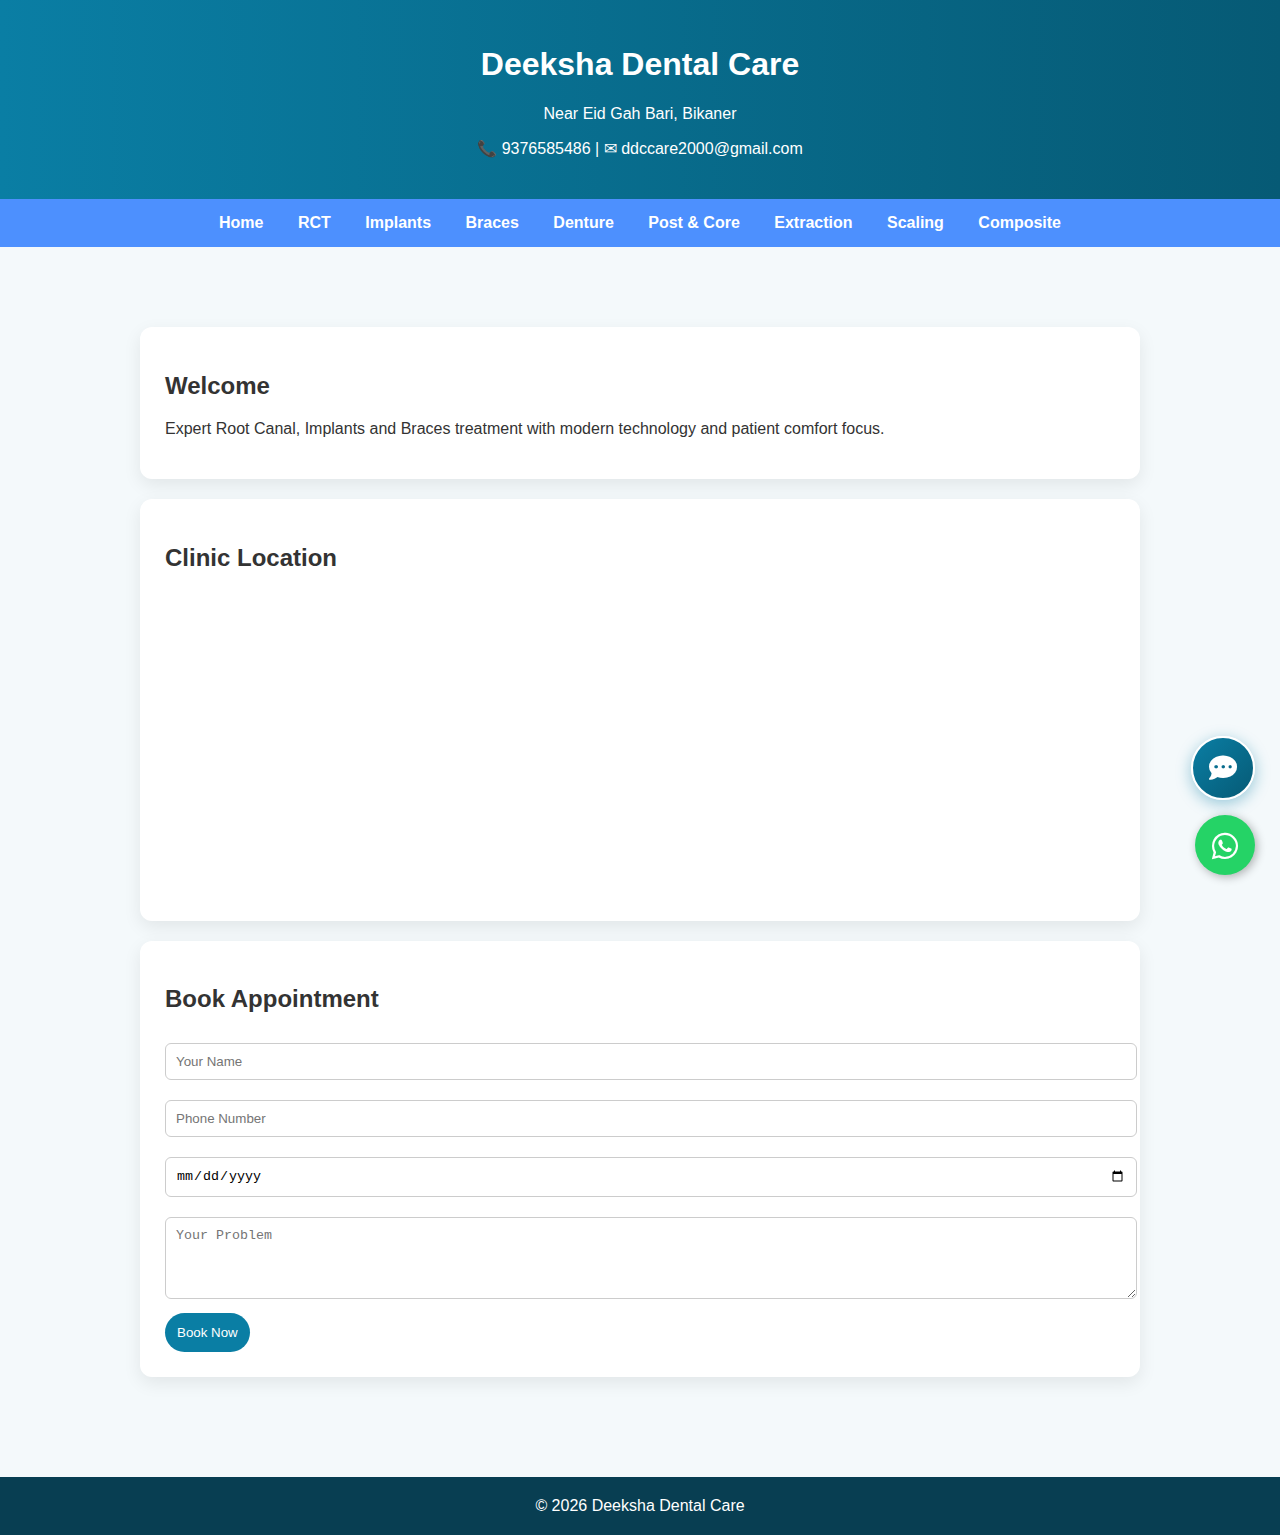
<file: index.html>
<!DOCTYPE html>
<html lang="en">
<head>
<meta charset="UTF-8">
<meta name="viewport" content="width=device-width, initial-scale=1.0">
<title>Deeksha Dental Care | Dentist in Bikaner</title>

<link rel="stylesheet" href="style.css">
<link rel="stylesheet" href="https://cdnjs.cloudflare.com/ajax/libs/font-awesome/6.5.0/css/all.min.css">

<script type="application/ld+json">
{
 "@context": "https://schema.org",
 "@type": "Dentist",
 "name": "Deeksha Dental Care",
 "address": {
   "@type": "PostalAddress",
   "streetAddress": "Near Eid Gah Bari",
   "addressLocality": "Bikaner",
   "addressRegion": "Rajasthan",
   "addressCountry": "IN"
 },
 "telephone": "+919376585486",
 "email": "ddccare2000@gmail.com"
}
</script>

</head>
<body>

<a href="https://wa.me/919376585486" class="whatsapp-float" target="_blank">
<i class="fab fa-whatsapp"></i>
</a>

<header>
<h1>Deeksha Dental Care</h1>
<p>Near Eid Gah Bari, Bikaner</p>
<p>📞 9376585486 | ✉ ddccare2000@gmail.com</p>
</header>

<nav>
<a href="index.html">Home</a>
<a href="rct.html">RCT</a>
<a href="implant.html">Implants</a>
<a href="braces.html">Braces</a>
<a href="denture.html">Denture</a>
<a href="postcore.html">Post & Core</a>
<a href="extraction.html">Extraction</a>
<a href="scaling.html">Scaling</a>
<a href="composite.html">Composite</a>
</nav>

<!-- Multi Language -->
<div style="text-align:right; padding:10px 20px;">
<div id="google_translate_element"></div>
</div>

<script>
function googleTranslateElementInit() {
new google.translate.TranslateElement({
pageLanguage: 'en',
includedLanguages: 'en,hi,bn,ta,te,ur,gu,pa'
}, 'google_translate_element');
}
</script>
<script src="//translate.google.com/translate_a/element.js?cb=googleTranslateElementInit"></script>

<div class="container">

<div class="card">
<h2>Welcome</h2>
<p>Expert Root Canal, Implants and Braces treatment with modern technology and patient comfort focus.</p>
</div>

<div class="card">
<h2>Clinic Location</h2>
<iframe 
src="https://www.google.com/maps?q=Deeksha+Dental+Care+Bikaner&output=embed"
width="100%" height="300" style="border:0;" allowfullscreen="">
</iframe>
</div>

<div class="card">
<h2>Book Appointment</h2>
<form action="mailto:ddccare2000@gmail.com" method="POST" enctype="text/plain" class="appointment-form">
<input type="text" name="Name" placeholder="Your Name" required>
<input type="tel" name="Phone" placeholder="Phone Number" required>
<input type="date" name="Date">
<textarea name="Message" rows="4" placeholder="Your Problem"></textarea>
<button type="submit">Book Now</button>
</form>
</div>

</div>

<footer>
© 2026 Deeksha Dental Care
</footer>
<!-- Chatbot HTML -->
<div class="chatbot-button" onclick="toggleChatbot()">
    <i class="fas fa-comment-dots"></i>
</div>

<div class="chatbot-container" id="chatbotContainer">
    <div class="chatbot-header">
        <span><i class="fas fa-tooth"></i> Dental Assistant</span>
        <i class="fas fa-times" onclick="closeChatbot()"></i>
    </div>
    <div class="chatbot-messages" id="chatbotMessages">
        <div class="chat-message bot-message">
            <i class="fas fa-tooth" style="margin-right: 8px; color: #0a7ea4;"></i>
            👋 Welcome to Deeksha Dental Care! How can I help you today?
        </div>
    </div>
    <div class="chatbot-input-area">
        <input type="text" id="chatbotInput" placeholder="Type your question..." onkeypress="handleKeyPress(event)">
        <button onclick="sendMessage()"><i class="fas fa-paper-plane"></i></button>
    </div>
</div>

<!-- Link chatbot JavaScript -->
<script src="chatbot.js"></script>
</body>
</html>
</file>
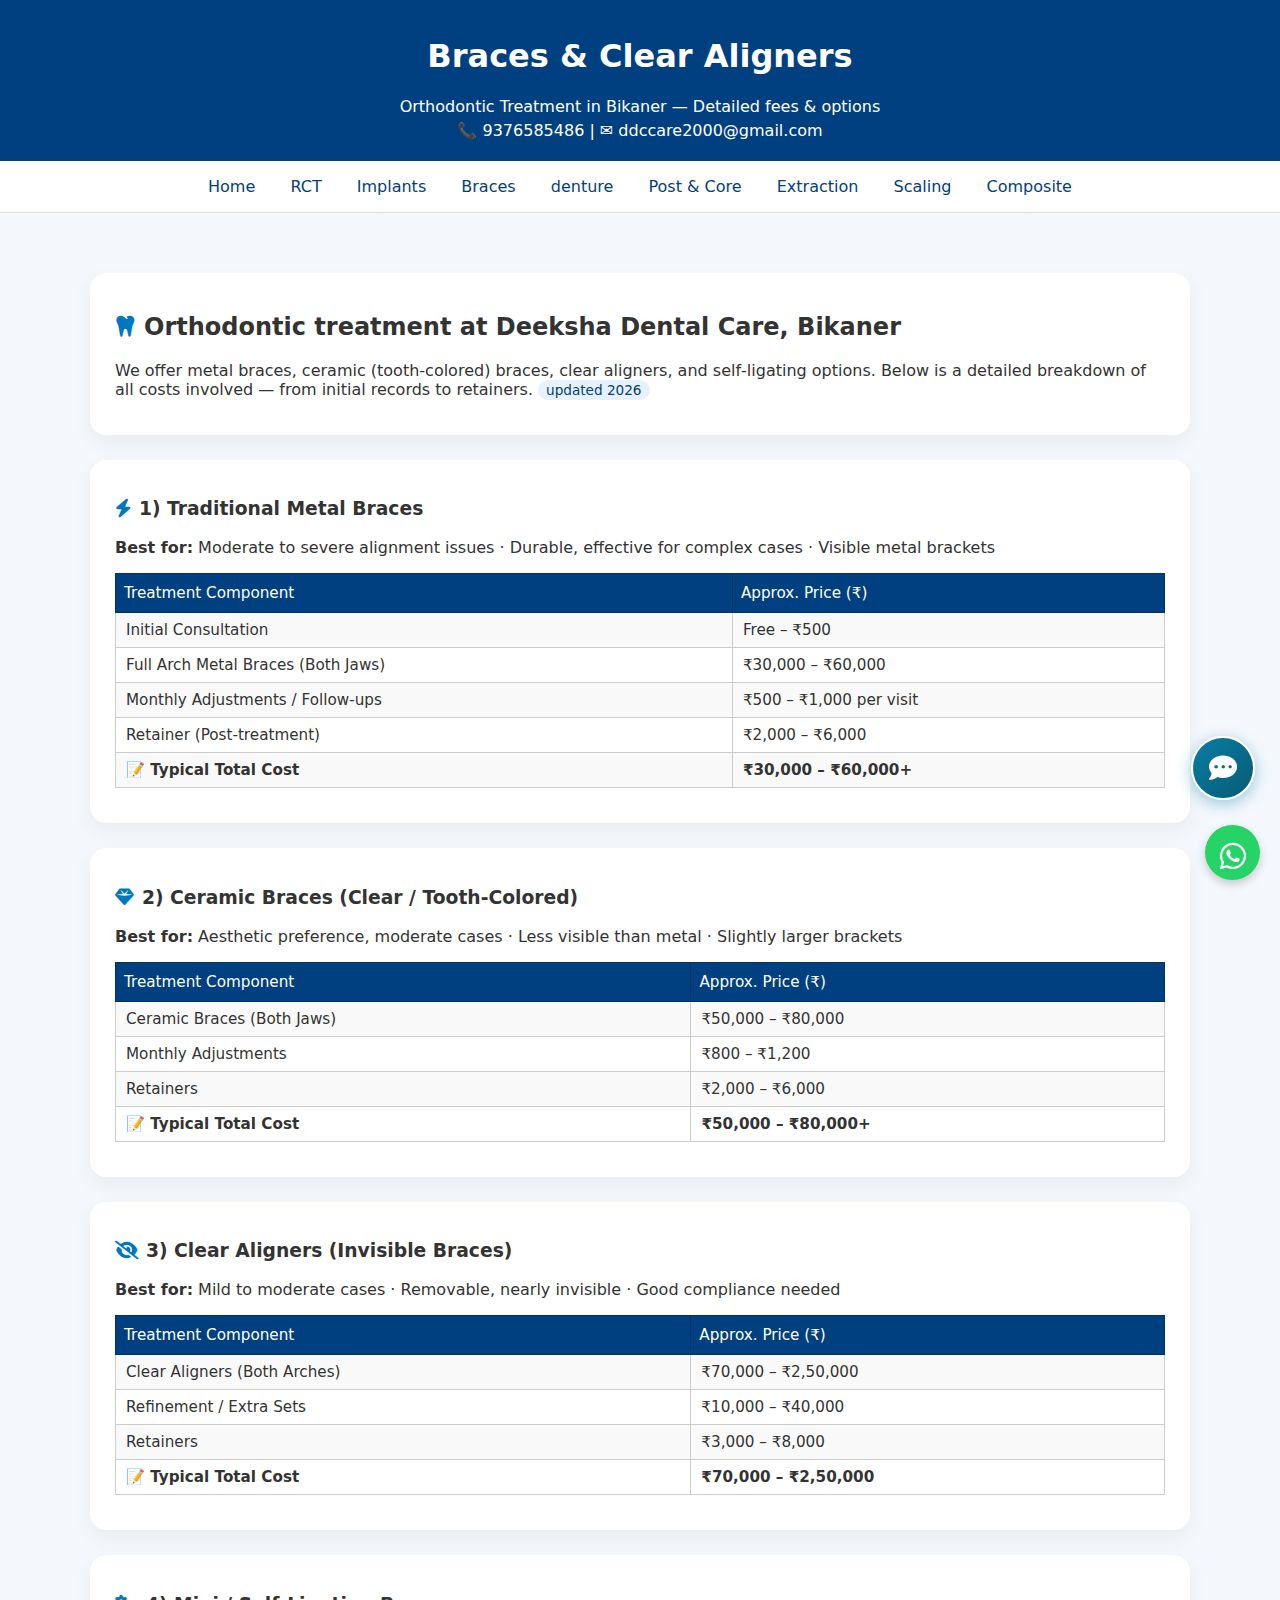
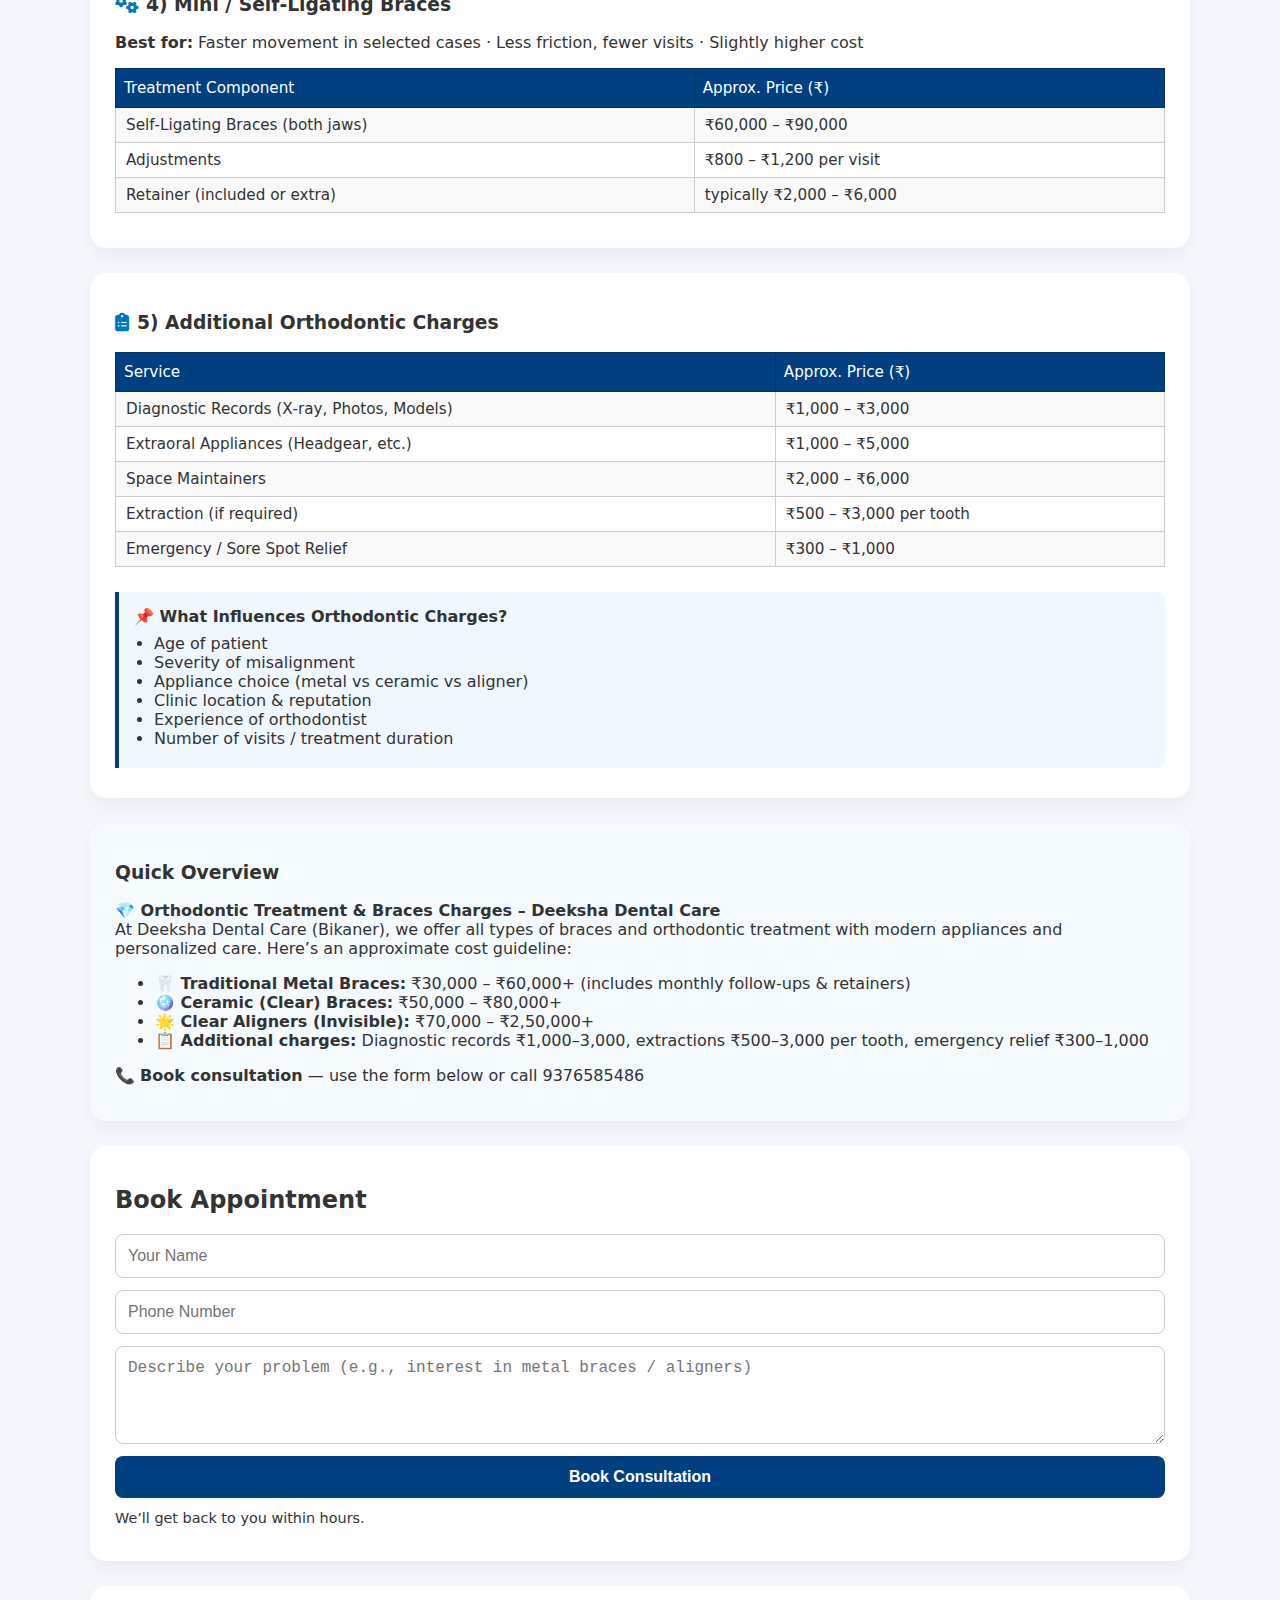
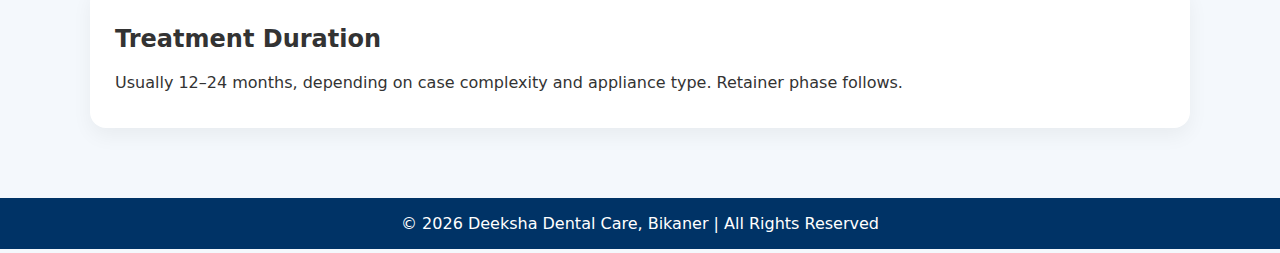
<file: braces.html>
<!DOCTYPE html>
<html lang="en">
<head>
  <meta charset="UTF-8">
  <meta name="viewport" content="width=device-width, initial-scale=1.0">
  <title>Braces & Aligners | Deeksha Dental Care</title>
  <link rel="stylesheet" href="style.css">
  <link rel="stylesheet" href="https://cdnjs.cloudflare.com/ajax/libs/font-awesome/6.5.0/css/all.min.css">
  <style>
    /* additional inline styles to keep tables neat */
    .price-table {
      width: 100%;
      border-collapse: collapse;
      margin: 15px 0;
      font-size: 0.95rem;
    }
    .price-table th {
      background: #004080;
      color: white;
      padding: 10px 8px;
      font-weight: 500;
      text-align: left;
      border: 1px solid #003366;
    }
    .price-table td {
      padding: 8px 10px;
      border: 1px solid #ccc;
      vertical-align: top;
    }
    .price-table tr:nth-child(even) {
      background: #f9f9f9;
    }
    .badge {
      background: #e6f2ff;
      padding: 2px 8px;
      border-radius: 20px;
      font-size: 0.85rem;
      font-weight: 500;
      color: #004080;
    }
    .section-icon {
      color: #0077be;
      margin-right: 8px;
    }
    .note-box {
      background: #f0f7ff;
      border-left: 4px solid #004080;
      padding: 15px;
      margin: 25px 0 10px;
      border-radius: 0 8px 8px 0;
    }
  </style>
</head>
<body>

<a href="https://wa.me/919376585486" class="whatsapp-float" target="_blank">
  <i class="fab fa-whatsapp"></i>
</a>

<header>
  <h1>Braces & Clear Aligners</h1>
  <p>Orthodontic Treatment in Bikaner — Detailed fees & options</p>
  <p>📞 9376585486 | ✉ ddccare2000@gmail.com</p>
</header>

<nav>
  <a href="index.html">Home</a>
  <a href="rct.html">RCT</a>
  <a href="implant.html">Implants</a>
  <a href="braces.html">Braces</a>
  <a href="denture.html">denture</a>
  <a href="postcore.html">Post & Core</a>
  <a href="extraction.html">Extraction</a>
  <a href="scaling.html">Scaling</a>
  <a href="composite.html">Composite</a>
</nav>

<!-- Multi Language -->
<div style="text-align:right; padding:10px 20px;">
  <div id="google_translate_element"></div>
</div>

<script>
function googleTranslateElementInit() {
  new google.translate.TranslateElement({
    pageLanguage: 'en',
    includedLanguages: 'en,hi,bn,ta,te,ur,gu,pa'
  }, 'google_translate_element');
}
</script>
<script src="//translate.google.com/translate_a/element.js?cb=googleTranslateElementInit"></script>

<div class="container">

  <!-- intro card -->
  <div class="card">
    <h2><i class="fas fa-tooth section-icon"></i>Orthodontic treatment at Deeksha Dental Care, Bikaner</h2>
    <p>We offer metal braces, ceramic (tooth‑colored) braces, clear aligners, and self‑ligating options. Below is a detailed breakdown of all costs involved — from initial records to retainers. <span class="badge">updated 2026</span></p>
  </div>

  <!-- 1) Traditional Metal Braces -->
  <div class="card">
    <h3><i class="fas fa-bolt section-icon"></i>1) Traditional Metal Braces</h3>
    <p><strong>Best for:</strong> Moderate to severe alignment issues · Durable, effective for complex cases · Visible metal brackets</p>
    <table class="price-table">
      <tr><th>Treatment Component</th><th>Approx. Price (₹)</th></tr>
      <tr><td>Initial Consultation</td><td>Free – ₹500</td></tr>
      <tr><td>Full Arch Metal Braces (Both Jaws)</td><td>₹30,000 – ₹60,000</td></tr>
      <tr><td>Monthly Adjustments / Follow-ups</td><td>₹500 – ₹1,000 per visit</td></tr>
      <tr><td>Retainer (Post-treatment)</td><td>₹2,000 – ₹6,000</td></tr>
      <tr><td style="font-weight:600;">📝 Typical Total Cost</td><td style="font-weight:600;">₹30,000 – ₹60,000+</td></tr>
    </table>
  </div>

  <!-- 2) Ceramic Braces (Clear / Tooth-Colored) -->
  <div class="card">
    <h3><i class="fas fa-gem section-icon"></i>2) Ceramic Braces (Clear / Tooth‑Colored)</h3>
    <p><strong>Best for:</strong> Aesthetic preference, moderate cases · Less visible than metal · Slightly larger brackets</p>
    <table class="price-table">
      <tr><th>Treatment Component</th><th>Approx. Price (₹)</th></tr>
      <tr><td>Ceramic Braces (Both Jaws)</td><td>₹50,000 – ₹80,000</td></tr>
      <tr><td>Monthly Adjustments</td><td>₹800 – ₹1,200</td></tr>
      <tr><td>Retainers</td><td>₹2,000 – ₹6,000</td></tr>
      <tr><td style="font-weight:600;">📝 Typical Total Cost</td><td style="font-weight:600;">₹50,000 – ₹80,000+</td></tr>
    </table>
  </div>

  <!-- 3) Clear Aligners (Invisible) -->
  <div class="card">
    <h3><i class="fas fa-eye-slash section-icon"></i>3) Clear Aligners (Invisible Braces)</h3>
    <p><strong>Best for:</strong> Mild to moderate cases · Removable, nearly invisible · Good compliance needed</p>
    <table class="price-table">
      <tr><th>Treatment Component</th><th>Approx. Price (₹)</th></tr>
      <tr><td>Clear Aligners (Both Arches)</td><td>₹70,000 – ₹2,50,000</td></tr>
      <tr><td>Refinement / Extra Sets</td><td>₹10,000 – ₹40,000</td></tr>
      <tr><td>Retainers</td><td>₹3,000 – ₹8,000</td></tr>
      <tr><td style="font-weight:600;">📝 Typical Total Cost</td><td style="font-weight:600;">₹70,000 – ₹2,50,000</td></tr>
    </table>
  </div>

  <!-- 4) Mini Braces / Self-Ligating Braces -->
  <div class="card">
    <h3><i class="fas fa-cogs section-icon"></i>4) Mini / Self‑Ligating Braces</h3>
    <p><strong>Best for:</strong> Faster movement in selected cases · Less friction, fewer visits · Slightly higher cost</p>
    <table class="price-table">
      <tr><th>Treatment Component</th><th>Approx. Price (₹)</th></tr>
      <tr><td>Self‑Ligating Braces (both jaws)</td><td>₹60,000 – ₹90,000</td></tr>
      <tr><td>Adjustments</td><td>₹800 – ₹1,200 per visit</td></tr>
      <tr><td>Retainer (included or extra)</td><td>typically ₹2,000 – ₹6,000</td></tr>
    </table>
  </div>

  <!-- 5) Other Orthodontic Charges + influencing factors combined -->
  <div class="card">
    <h3><i class="fas fa-clipboard-list section-icon"></i>5) Additional Orthodontic Charges</h3>
    <table class="price-table">
      <tr><th>Service</th><th>Approx. Price (₹)</th></tr>
      <tr><td>Diagnostic Records (X‑ray, Photos, Models)</td><td>₹1,000 – ₹3,000</td></tr>
      <tr><td>Extraoral Appliances (Headgear, etc.)</td><td>₹1,000 – ₹5,000</td></tr>
      <tr><td>Space Maintainers</td><td>₹2,000 – ₹6,000</td></tr>
      <tr><td>Extraction (if required)</td><td>₹500 – ₹3,000 per tooth</td></tr>
      <tr><td>Emergency / Sore Spot Relief</td><td>₹300 – ₹1,000</td></tr>
    </table>

    <div class="note-box">
      <h4 style="margin:0 0 8px 0;">📌 What Influences Orthodontic Charges?</h4>
      <ul style="margin:5px 0; padding-left:20px;">
        <li>Age of patient</li>
        <li>Severity of misalignment</li>
        <li>Appliance choice (metal vs ceramic vs aligner)</li>
        <li>Clinic location & reputation</li>
        <li>Experience of orthodontist</li>
        <li>Number of visits / treatment duration</li>
      </ul>
    </div>
  </div>

  <!-- how to present – summary card-->
  <div class="card" style="background:#f5faff;">
    <h3>Quick Overview </h3>
    <p><strong>💎 Orthodontic Treatment & Braces Charges – Deeksha Dental Care</strong><br>
    At Deeksha Dental Care (Bikaner), we offer all types of braces and orthodontic treatment with modern appliances and personalized care. Here’s an approximate cost guideline:</p>
    <ul>
      <li><strong>🦷 Traditional Metal Braces:</strong> ₹30,000 – ₹60,000+ (includes monthly follow‑ups & retainers)</li>
      <li><strong>🪩 Ceramic (Clear) Braces:</strong> ₹50,000 – ₹80,000+</li>
      <li><strong>🌟 Clear Aligners (Invisible):</strong> ₹70,000 – ₹2,50,000+</li>
      <li><strong>📋 Additional charges:</strong> Diagnostic records ₹1,000–3,000, extractions ₹500–3,000 per tooth, emergency relief ₹300–1,000</li>
    </ul>
    <p>📞 <strong>Book consultation</strong> — use the form below or call 9376585486</p>
  </div>

  <!-- existing appointment card (keep original) -->
  <div class="card">
    <h2>Book Appointment</h2>
    <form action="mailto:ddccare2000@gmail.com" method="POST" enctype="text/plain" class="appointment-form">
      <input type="text" name="Name" placeholder="Your Name" required>
      <input type="tel" name="Phone" placeholder="Phone Number" required>
      <textarea name="Message" rows="4" placeholder="Describe your problem (e.g., interest in metal braces / aligners)"></textarea>
      <button type="submit">Book Consultation</button>
    </form>
    <p style="font-size:0.9rem; margin-top:5px;">We’ll get back to you within hours.</p>
  </div>

  <!-- small reminder of treatment duration -->
  <div class="card">
    <h2>Treatment Duration</h2>
    <p>Usually 12–24 months, depending on case complexity and appliance type. Retainer phase follows.</p>
  </div>

</div> <!-- container end -->

<footer>
  © 2026 Deeksha Dental Care, Bikaner | All Rights Reserved
</footer>

<!-- smooth whatsapp float styling (if not in style.css) -->
<style>
  .whatsapp-float {
    position: fixed;
    bottom: 20px;
    right: 20px;
    background: #25d366;
    color: white;
    width: 55px;
    height: 55px;
    border-radius: 50%;
    text-align: center;
    font-size: 30px;
    line-height: 55px;
    z-index: 100;
    box-shadow: 0 4px 10px rgba(0,0,0,0.2);
    transition: 0.3s;
  }
  .whatsapp-float:hover {
    background: #20b859;
    color: white;
    transform: scale(1.1);
  }
  header, nav, footer {
    text-align: center;
    padding: 1rem;
  }
  nav a {
    margin: 0 15px;
    text-decoration: none;
    color: #004080;
    font-weight: 500;
  }
  .container {
    max-width: 1100px;
    margin: auto;
    padding: 15px;
  }
  .card {
    background: white;
    padding: 20px 25px;
    margin: 25px 0;
    border-radius: 16px;
    box-shadow: 0 8px 20px rgba(0,0,0,0.05);
  }
  body {
    font-family: 'Segoe UI', Roboto, system-ui, sans-serif;
    background: #f4f8fc;
    margin: 0;
  }
  header {
    background: #004080;
    color: white;
  }
  header p {
    margin: 5px 0;
  }
  nav {
    background: white;
    border-bottom: 1px solid #ddd;
  }
  footer {
    background: #003366;
    color: white;
    margin-top: 30px;
  }
  .appointment-form input, .appointment-form textarea, .appointment-form button {
    display: block;
    width: 100%;
    margin: 12px 0;
    padding: 12px;
    border: 1px solid #ccc;
    border-radius: 8px;
    font-size: 1rem;
    box-sizing: border-box;
  }
  .appointment-form button {
    background: #004080;
    color: white;
    border: none;
    cursor: pointer;
    font-weight: 600;
    transition: 0.2s;
  }
  .appointment-form button:hover {
    background: #002856;
  }
</style>
<!-- Chatbot HTML -->
<div class="chatbot-button" onclick="toggleChatbot()">
    <i class="fas fa-comment-dots"></i>
</div>

<div class="chatbot-container" id="chatbotContainer">
    <div class="chatbot-header">
        <span><i class="fas fa-tooth"></i> Dental Assistant</span>
        <i class="fas fa-times" onclick="closeChatbot()"></i>
    </div>
    <div class="chatbot-messages" id="chatbotMessages">
        <div class="chat-message bot-message">
            <i class="fas fa-tooth" style="margin-right: 8px; color: #0a7ea4;"></i>
            👋 Welcome to Deeksha Dental Care! How can I help you today?
        </div>
    </div>
    <div class="chatbot-input-area">
        <input type="text" id="chatbotInput" placeholder="Type your question..." onkeypress="handleKeyPress(event)">
        <button onclick="sendMessage()"><i class="fas fa-paper-plane"></i></button>
    </div>
</div>

<!-- Link chatbot JavaScript -->
<script src="chatbot.js"></script>
</body>
</html>
</file>
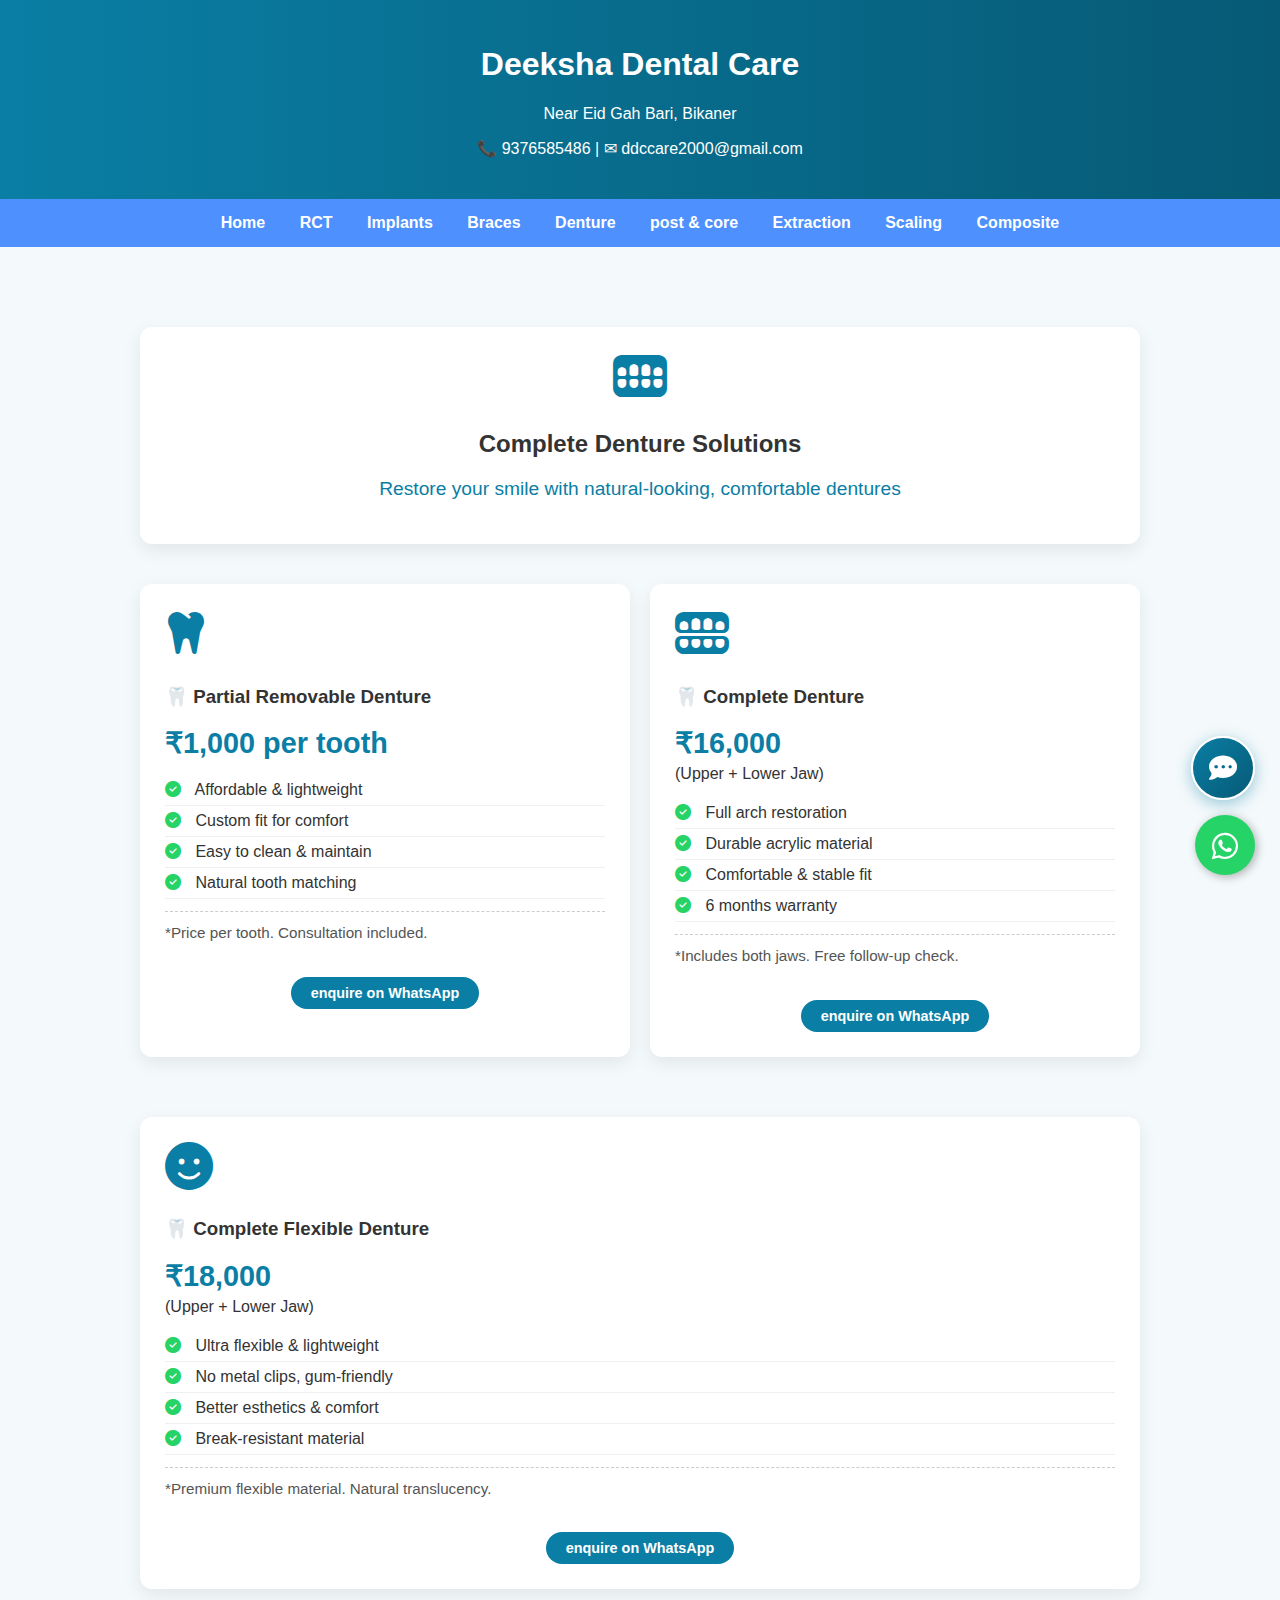
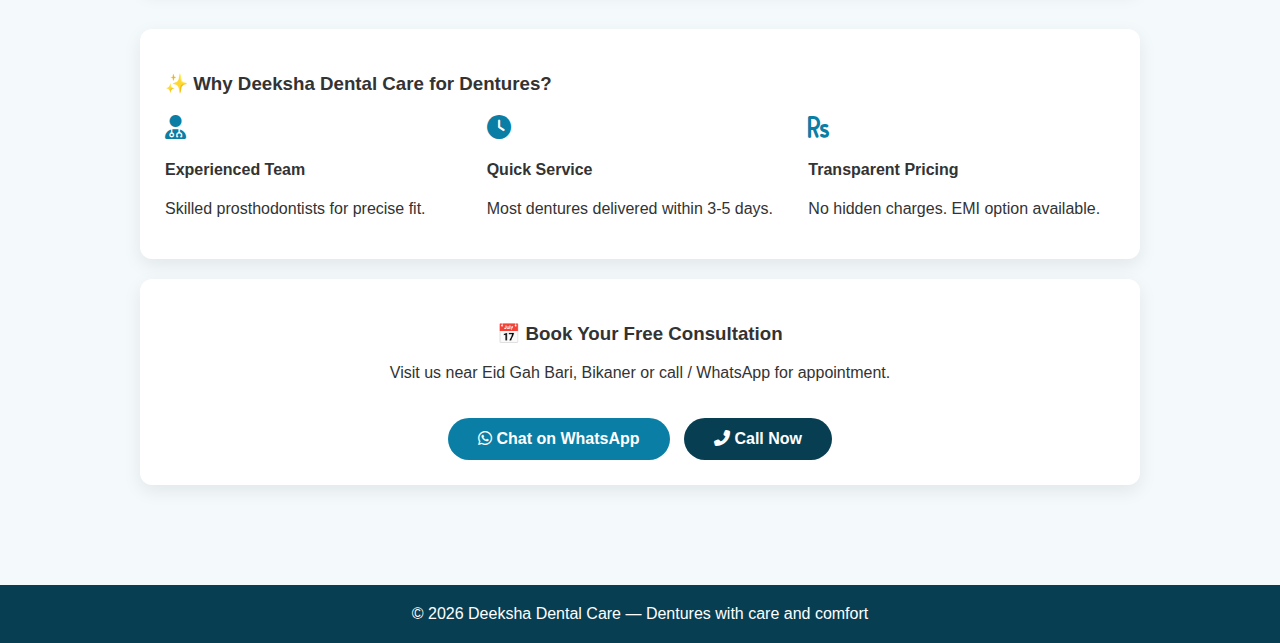
<file: denture.html>
<!DOCTYPE html>
<html lang="en">
<head>
  <meta charset="UTF-8">
  <meta name="viewport" content="width=device-width, initial-scale=1.0">
  <title>Denture Services | Deeksha Dental Care</title>
  <link rel="stylesheet" href="style.css">
  <link rel="stylesheet" href="https://cdnjs.cloudflare.com/ajax/libs/font-awesome/6.5.0/css/all.min.css">
  <style>
    .price-tag {
      font-size: 1.8rem;
      font-weight: 700;
      color: #0a7ea4;
      margin: 15px 0 5px;
    }
    .price-note {
      font-size: 0.95rem;
      color: #555;
      border-top: 1px dashed #ccc;
      padding-top: 12px;
      margin-top: 12px;
    }
    .denture-icon {
      font-size: 3rem;
      color: #0a7ea4;
      margin-bottom: 10px;
    }
    .feature-list {
      list-style: none;
      padding: 0;
      margin: 15px 0 0;
    }
    .feature-list li {
      padding: 6px 0;
      border-bottom: 1px solid #f0f0f0;
    }
    .feature-list i {
      color: #25D366;
      margin-right: 10px;
      font-size: 1rem;
    }
    .cta-button {
      display: inline-block;
      background: #0a7ea4;
      color: white;
      padding: 12px 30px;
      border-radius: 40px;
      text-decoration: none;
      font-weight: 600;
      margin-top: 20px;
      transition: background 0.3s;
    }
    .cta-button:hover {
      background: #065a75;
    }
    .flex-row {
      display: flex;
      flex-wrap: wrap;
      gap: 20px;
      justify-content: center;
    }
    .denture-card {
      flex: 1 1 280px;
      transition: transform 0.2s;
    }
    .denture-card:hover {
      transform: translateY(-8px);
    }
  </style>
</head>
<body>

<!-- WhatsApp Float -->
<a href="https://wa.me/919376585486" class="whatsapp-float" target="_blank">
  <i class="fab fa-whatsapp"></i>
</a>

<header>
  <h1>Deeksha Dental Care</h1>
  <p>Near Eid Gah Bari, Bikaner</p>
  <p>📞 9376585486 | ✉ ddccare2000@gmail.com</p>
</header>

<nav>
  <a href="index.html">Home</a>
  <a href="rct.html">RCT</a>
  <a href="implant.html">Implants</a>
  <a href="braces.html">Braces</a>
  <a href="denture.html">Denture</a>
  <a href="postcore.html">post & core</a>
  <a href="extraction.html">Extraction</a>
  <a href="scaling.html">Scaling</a>
  <a href="composite.html">Composite</a>
</nav>

<!-- Google Translate -->
<div style="text-align:right; padding:10px 20px;">
  <div id="google_translate_element"></div>
</div>

<script>
  function googleTranslateElementInit() {
    new google.translate.TranslateElement({
      pageLanguage: 'en',
      includedLanguages: 'en,hi,bn,ta,te,ur,gu,pa'
    }, 'google_translate_element');
  }
</script>
<script src="//translate.google.com/translate_a/element.js?cb=googleTranslateElementInit"></script>

<div class="container">

  <!-- Page Title -->
  <div class="card" style="text-align: center;">
    <i class="fas fa-teeth denture-icon"></i>
    <h2>Complete Denture Solutions</h2>
    <p style="font-size: 1.2rem; color: #0a7ea4;">Restore your smile with natural-looking, comfortable dentures</p>
  </div>

  <!-- Denture Cards -->
  <div class="flex-row">

    <!-- Partial Removable Denture -->
    <div class="card denture-card">
      <i class="fas fa-tooth denture-icon"></i>
      <h3>🦷 Partial Removable Denture</h3>
      <div class="price-tag">₹1,000 per tooth</div>
      <ul class="feature-list">
        <li><i class="fas fa-check-circle"></i> Affordable & lightweight</li>
        <li><i class="fas fa-check-circle"></i> Custom fit for comfort</li>
        <li><i class="fas fa-check-circle"></i> Easy to clean & maintain</li>
        <li><i class="fas fa-check-circle"></i> Natural tooth matching</li>
      </ul>
      <p class="price-note">*Price per tooth. Consultation included.</p>
      <div style="text-align: center; margin-top: 15px;">
        <a href="https://wa.me/919376585486?text=Hi%2C%20I%20want%20to%20know%20more%20about%20Partial%20Removable%20Denture" class="cta-button" style="padding: 8px 20px; font-size: 0.9rem;"> enquire on WhatsApp</a>
      </div>
    </div>

    <!-- Complete Denture (Upper + Lower) -->
    <div class="card denture-card">
      <i class="fas fa-teeth-open denture-icon"></i>
      <h3>🦷 Complete Denture</h3>
      <div class="price-tag">₹16,000</div>
      <p style="margin:0;">(Upper + Lower Jaw)</p>
      <ul class="feature-list">
        <li><i class="fas fa-check-circle"></i> Full arch restoration</li>
        <li><i class="fas fa-check-circle"></i> Durable acrylic material</li>
        <li><i class="fas fa-check-circle"></i> Comfortable & stable fit</li>
        <li><i class="fas fa-check-circle"></i> 6 months warranty</li>
      </ul>
      <p class="price-note">*Includes both jaws. Free follow-up check.</p>
      <div style="text-align: center; margin-top: 15px;">
        <a href="https://wa.me/919376585486?text=Hi%2C%20I%20want%20to%20know%20more%20about%20Complete%20Denture%20(16k)" class="cta-button" style="padding: 8px 20px; font-size: 0.9rem;"> enquire on WhatsApp</a>
      </div>
    </div>

    <!-- Complete Flexible Denture -->
    <div class="card denture-card">
      <i class="fas fa-smile denture-icon"></i>
      <h3>🦷 Complete Flexible Denture</h3>
      <div class="price-tag">₹18,000</div>
      <p style="margin:0;">(Upper + Lower Jaw)</p>
      <ul class="feature-list">
        <li><i class="fas fa-check-circle"></i> Ultra flexible & lightweight</li>
        <li><i class="fas fa-check-circle"></i> No metal clips, gum-friendly</li>
        <li><i class="fas fa-check-circle"></i> Better esthetics & comfort</li>
        <li><i class="fas fa-check-circle"></i> Break-resistant material</li>
      </ul>
      <p class="price-note">*Premium flexible material. Natural translucency.</p>
      <div style="text-align: center; margin-top: 15px;">
        <a href="https://wa.me/919376585486?text=Hi%2C%20I%20want%20to%20know%20more%20about%20Flexible%20Denture%20(18k)" class="cta-button" style="padding: 8px 20px; font-size: 0.9rem;"> enquire on WhatsApp</a>
      </div>
    </div>

  </div>

  <!-- Why Choose Us / Denture Info -->
  <div class="card">
    <h3>✨ Why Deeksha Dental Care for Dentures?</h3>
    <div style="display: flex; flex-wrap: wrap; gap: 15px; margin-top: 20px;">
      <div style="flex:1; min-width:200px;">
        <i class="fas fa-user-md" style="color:#0a7ea4; font-size:1.5rem;"></i>
        <h4>Experienced Team</h4>
        <p>Skilled prosthodontists for precise fit.</p>
      </div>
      <div style="flex:1; min-width:200px;">
        <i class="fas fa-clock" style="color:#0a7ea4; font-size:1.5rem;"></i>
        <h4>Quick Service</h4>
        <p>Most dentures delivered within 3-5 days.</p>
      </div>
      <div style="flex:1; min-width:200px;">
        <i class="fas fa-rupee-sign" style="color:#0a7ea4; font-size:1.5rem;"></i>
        <h4>Transparent Pricing</h4>
        <p>No hidden charges. EMI option available.</p>
      </div>
    </div>
  </div>

  <!-- Call to action / Appointment -->
  <div class="card" style="text-align: center;">
    <h3>📅 Book Your Free Consultation</h3>
    <p>Visit us near Eid Gah Bari, Bikaner or call / WhatsApp for appointment.</p>
    <a href="https://wa.me/919376585486" class="cta-button" target="_blank">
      <i class="fab fa-whatsapp"></i> Chat on WhatsApp
    </a>
    <a href="tel:+919376585486" class="cta-button" style="background: #083e52; margin-left: 10px;">
      <i class="fas fa-phone-alt"></i> Call Now
    </a>
  </div>

</div>

<footer>
  © 2026 Deeksha Dental Care — Dentures with care and comfort
</footer>
<!-- Chatbot HTML -->
<div class="chatbot-button" onclick="toggleChatbot()">
    <i class="fas fa-comment-dots"></i>
</div>

<div class="chatbot-container" id="chatbotContainer">
    <div class="chatbot-header">
        <span><i class="fas fa-tooth"></i> Dental Assistant</span>
        <i class="fas fa-times" onclick="closeChatbot()"></i>
    </div>
    <div class="chatbot-messages" id="chatbotMessages">
        <div class="chat-message bot-message">
            <i class="fas fa-tooth" style="margin-right: 8px; color: #0a7ea4;"></i>
            👋 Welcome to Deeksha Dental Care! How can I help you today?
        </div>
    </div>
    <div class="chatbot-input-area">
        <input type="text" id="chatbotInput" placeholder="Type your question..." onkeypress="handleKeyPress(event)">
        <button onclick="sendMessage()"><i class="fas fa-paper-plane"></i></button>
    </div>
</div>

<!-- Link chatbot JavaScript -->
<script src="chatbot.js"></script>
</body>
</html>
</file>
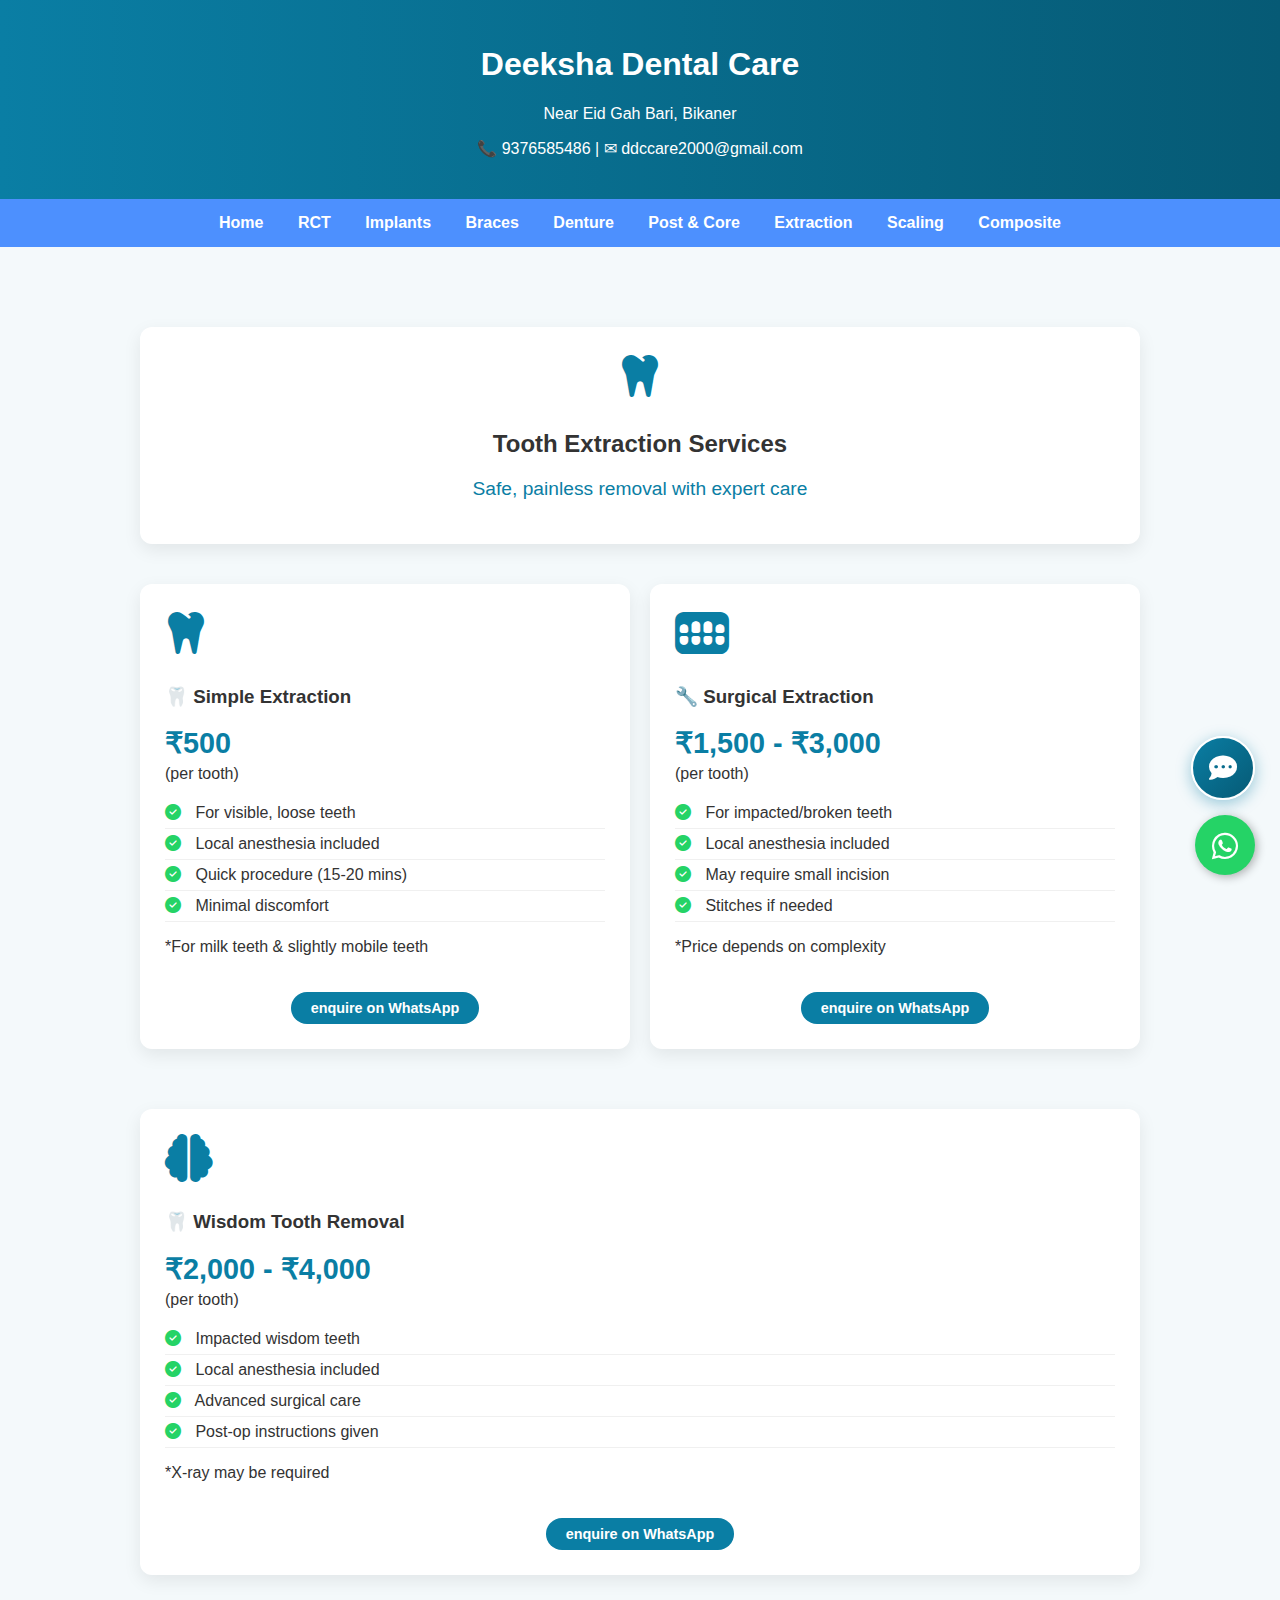
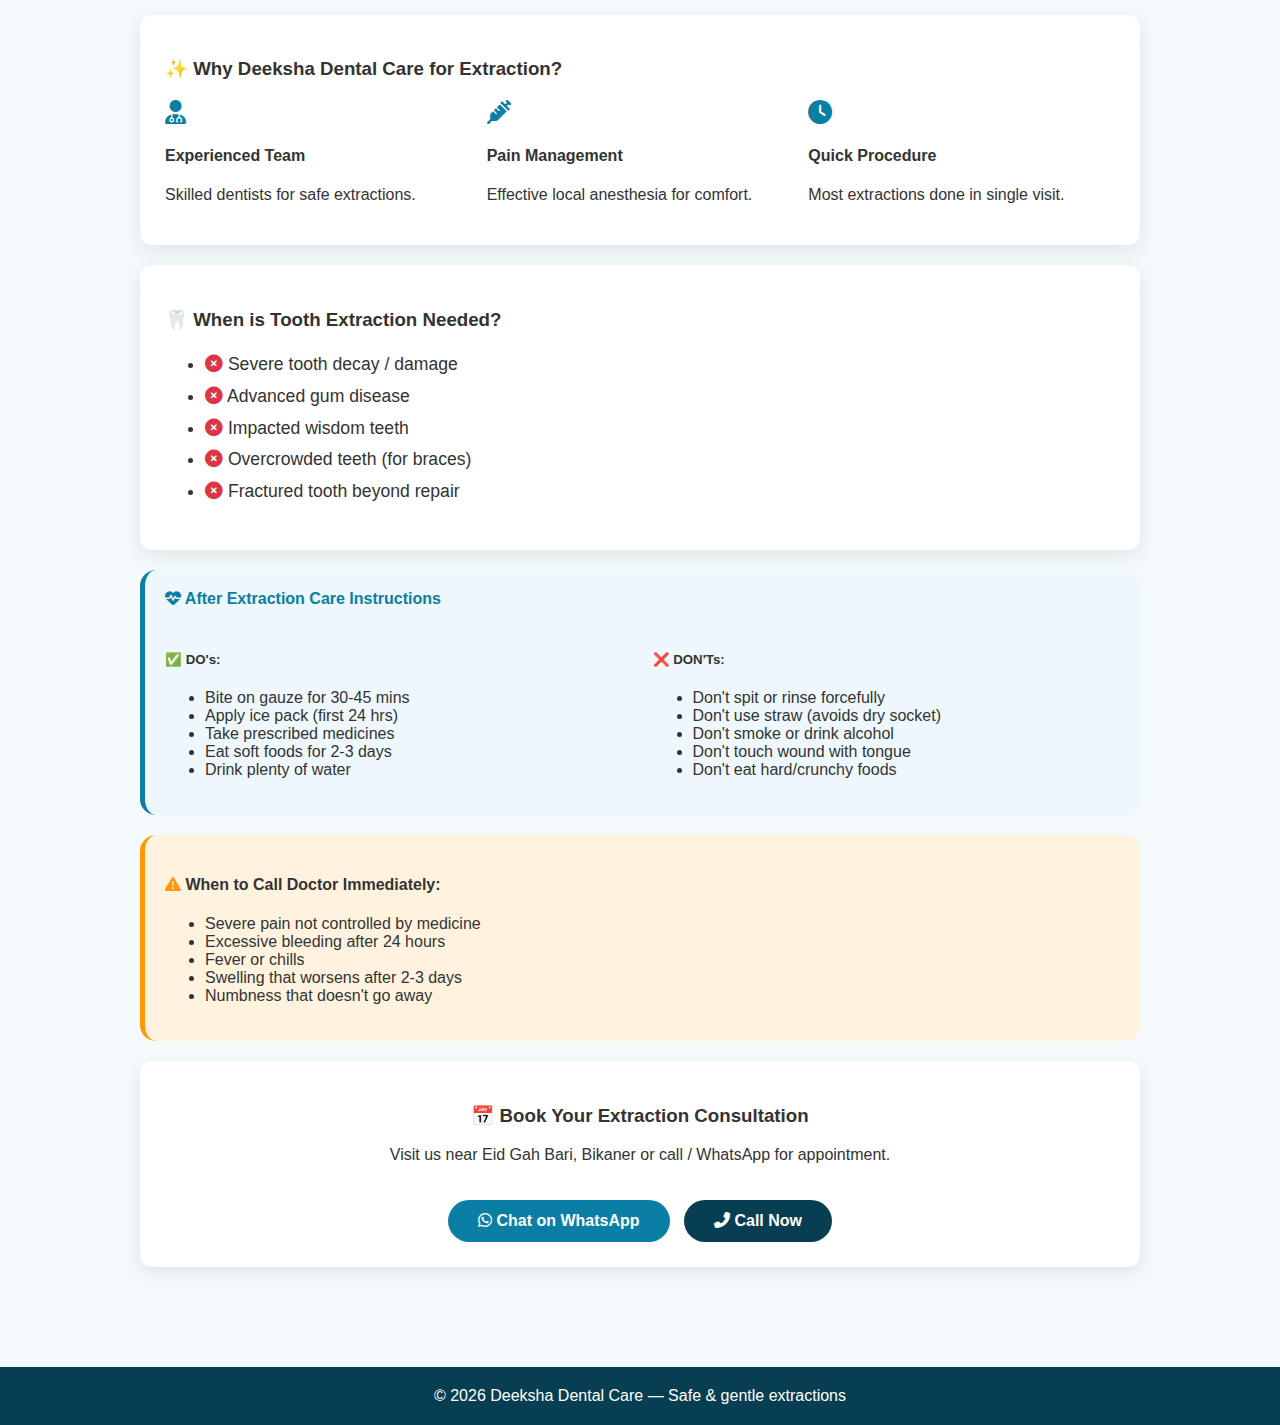
<file: extraction.html>
<!DOCTYPE html>
<html lang="en">
<head>
  <meta charset="UTF-8">
  <meta name="viewport" content="width=device-width, initial-scale=1.0">
  <title>Tooth Extraction | Deeksha Dental Care</title>
  <link rel="stylesheet" href="style.css">
  <link rel="stylesheet" href="https://cdnjs.cloudflare.com/ajax/libs/font-awesome/6.5.0/css/all.min.css">
  <style>
    .price-tag {
      font-size: 1.8rem;
      font-weight: 700;
      color: #0a7ea4;
      margin: 15px 0 5px;
    }
    .extraction-icon {
      font-size: 3rem;
      color: #0a7ea4;
      margin-bottom: 10px;
    }
    .feature-list {
      list-style: none;
      padding: 0;
      margin: 15px 0 0;
    }
    .feature-list li {
      padding: 6px 0;
      border-bottom: 1px solid #f0f0f0;
    }
    .feature-list i {
      color: #25D366;
      margin-right: 10px;
      font-size: 1rem;
    }
    .cta-button {
      display: inline-block;
      background: #0a7ea4;
      color: white;
      padding: 12px 30px;
      border-radius: 40px;
      text-decoration: none;
      font-weight: 600;
      margin-top: 20px;
      transition: background 0.3s;
    }
    .cta-button:hover {
      background: #065a75;
    }
    .flex-row {
      display: flex;
      flex-wrap: wrap;
      gap: 20px;
      justify-content: center;
    }
    .extraction-card {
      flex: 1 1 280px;
      transition: transform 0.2s;
    }
    .extraction-card:hover {
      transform: translateY(-8px);
    }
    .care-box {
      background: #eef8fc;
      padding: 20px;
      border-radius: 16px;
      margin: 20px 0;
      border-left: 5px solid #0a7ea4;
    }
    .care-box h4 {
      margin-top: 0;
      color: #0a7ea4;
    }
    .warning-box {
      background: #fff3e0;
      padding: 20px;
      border-radius: 16px;
      margin: 20px 0;
      border-left: 5px solid #ff9800;
    }
    .badge {
      background: #0a7ea4;
      color: white;
      padding: 3px 10px;
      border-radius: 20px;
      font-size: 0.8rem;
      margin-left: 10px;
    }
  </style>
</head>
<body>

<!-- WhatsApp Float -->
<a href="https://wa.me/919376585486" class="whatsapp-float" target="_blank">
  <i class="fab fa-whatsapp"></i>
</a>

<header>
  <h1>Deeksha Dental Care</h1>
  <p>Near Eid Gah Bari, Bikaner</p>
  <p>📞 9376585486 | ✉ ddccare2000@gmail.com</p>
</header>

<nav>
  <a href="index.html">Home</a>
  <a href="rct.html">RCT</a>
  <a href="implant.html">Implants</a>
  <a href="braces.html">Braces</a>
  <a href="denture.html">Denture</a>
  <a href="postcore.html">Post & Core</a>
  <a href="extraction.html">Extraction</a>
  <a href="scaling.html">Scaling</a>
  <a href="composite.html">Composite</a>
  
</nav>

<!-- Google Translate -->
<div style="text-align:right; padding:10px 20px;">
  <div id="google_translate_element"></div>
</div>

<script>
  function googleTranslateElementInit() {
    new google.translate.TranslateElement({
      pageLanguage: 'en',
      includedLanguages: 'en,hi,bn,ta,te,ur,gu,pa'
    }, 'google_translate_element');
  }
</script>
<script src="//translate.google.com/translate_a/element.js?cb=googleTranslateElementInit"></script>

<div class="container">

  <!-- Page Title -->
  <div class="card" style="text-align: center;">
    <i class="fas fa-tooth extraction-icon"></i>
    <h2>Tooth Extraction Services</h2>
    <p style="font-size: 1.2rem; color: #0a7ea4;">Safe, painless removal with expert care</p>
  </div>

  <!-- Extraction Cards -->
  <div class="flex-row">

    <!-- Simple Extraction -->
    <div class="card extraction-card">
      <i class="fas fa-tooth extraction-icon"></i>
      <h3>🦷 Simple Extraction</h3>
      <div class="price-tag">₹500</div>
      <p style="margin:0;">(per tooth)</p>
      <ul class="feature-list">
        <li><i class="fas fa-check-circle"></i> For visible, loose teeth</li>
        <li><i class="fas fa-check-circle"></i> Local anesthesia included</li>
        <li><i class="fas fa-check-circle"></i> Quick procedure (15-20 mins)</li>
        <li><i class="fas fa-check-circle"></i> Minimal discomfort</li>
      </ul>
      <p class="price-note">*For milk teeth & slightly mobile teeth</p>
      <div style="text-align: center; margin-top: 15px;">
        <a href="https://wa.me/919376585486?text=Hi%2C%20I%20want%20to%20know%20more%20about%20Simple%20Extraction%20(₹500)" class="cta-button" style="padding: 8px 20px; font-size: 0.9rem;"> enquire on WhatsApp</a>
      </div>
    </div>

    <!-- Surgical Extraction -->
    <div class="card extraction-card">
      <i class="fas fa-teeth extraction-icon"></i>
      <h3>🔧 Surgical Extraction</h3>
      <div class="price-tag">₹1,500 - ₹3,000</div>
      <p style="margin:0;">(per tooth)</p>
      <ul class="feature-list">
        <li><i class="fas fa-check-circle"></i> For impacted/broken teeth</li>
        <li><i class="fas fa-check-circle"></i> Local anesthesia included</li>
        <li><i class="fas fa-check-circle"></i> May require small incision</li>
        <li><i class="fas fa-check-circle"></i> Stitches if needed</li>
      </ul>
      <p class="price-note">*Price depends on complexity</p>
      <div style="text-align: center; margin-top: 15px;">
        <a href="https://wa.me/919376585486?text=Hi%2C%20I%20want%20to%20know%20more%20about%20Surgical%20Extraction" class="cta-button" style="padding: 8px 20px; font-size: 0.9rem;"> enquire on WhatsApp</a>
      </div>
    </div>

    <!-- Wisdom Tooth Removal -->
    <div class="card extraction-card">
      <i class="fas fa-brain extraction-icon"></i>
      <h3>🦷 Wisdom Tooth Removal</h3>
      <div class="price-tag">₹2,000 - ₹4,000</div>
      <p style="margin:0;">(per tooth)</p>
      <ul class="feature-list">
        <li><i class="fas fa-check-circle"></i> Impacted wisdom teeth</li>
        <li><i class="fas fa-check-circle"></i> Local anesthesia included</li>
        <li><i class="fas fa-check-circle"></i> Advanced surgical care</li>
        <li><i class="fas fa-check-circle"></i> Post-op instructions given</li>
      </ul>
      <p class="price-note">*X-ray may be required</p>
      <div style="text-align: center; margin-top: 15px;">
        <a href="https://wa.me/919376585486?text=Hi%2C%20I%20want%20to%20know%20more%20about%20Wisdom%20Tooth%20Removal" class="cta-button" style="padding: 8px 20px; font-size: 0.9rem;"> enquire on WhatsApp</a>
      </div>
    </div>

  </div>

  <!-- Why Choose Us -->
  <div class="card">
    <h3>✨ Why Deeksha Dental Care for Extraction?</h3>
    <div style="display: flex; flex-wrap: wrap; gap: 15px; margin-top: 20px;">
      <div style="flex:1; min-width:200px;">
        <i class="fas fa-user-md" style="color:#0a7ea4; font-size:1.5rem;"></i>
        <h4>Experienced Team</h4>
        <p>Skilled dentists for safe extractions.</p>
      </div>
      <div style="flex:1; min-width:200px;">
        <i class="fas fa-syringe" style="color:#0a7ea4; font-size:1.5rem;"></i>
        <h4>Pain Management</h4>
        <p>Effective local anesthesia for comfort.</p>
      </div>
      <div style="flex:1; min-width:200px;">
        <i class="fas fa-clock" style="color:#0a7ea4; font-size:1.5rem;"></i>
        <h4>Quick Procedure</h4>
        <p>Most extractions done in single visit.</p>
      </div>
    </div>
  </div>

  <!-- When is Extraction Needed? -->
  <div class="card">
    <h3>🦷 When is Tooth Extraction Needed?</h3>
    <ul style="font-size: 1.1rem; line-height: 1.8;">
      <li><i class="fas fa-times-circle" style="color:#dc3545;"></i> Severe tooth decay / damage</li>
      <li><i class="fas fa-times-circle" style="color:#dc3545;"></i> Advanced gum disease</li>
      <li><i class="fas fa-times-circle" style="color:#dc3545;"></i> Impacted wisdom teeth</li>
      <li><i class="fas fa-times-circle" style="color:#dc3545;"></i> Overcrowded teeth (for braces)</li>
      <li><i class="fas fa-times-circle" style="color:#dc3545;"></i> Fractured tooth beyond repair</li>
    </ul>
  </div>

  <!-- Post-Extraction Care Instructions -->
  <div class="care-box">
    <h4><i class="fas fa-heartbeat"></i> After Extraction Care Instructions</h4>
    <div style="display: flex; flex-wrap: wrap; gap: 20px;">
      <div style="flex:1; min-width:200px;">
        <h5>✅ DO's:</h5>
        <ul>
          <li>Bite on gauze for 30-45 mins</li>
          <li>Apply ice pack (first 24 hrs)</li>
          <li>Take prescribed medicines</li>
          <li>Eat soft foods for 2-3 days</li>
          <li>Drink plenty of water</li>
        </ul>
      </div>
      <div style="flex:1; min-width:200px;">
        <h5>❌ DON'Ts:</h5>
        <ul>
          <li>Don't spit or rinse forcefully</li>
          <li>Don't use straw (avoids dry socket)</li>
          <li>Don't smoke or drink alcohol</li>
          <li>Don't touch wound with tongue</li>
          <li>Don't eat hard/crunchy foods</li>
        </ul>
      </div>
    </div>
  </div>

  <!-- Warning Signs -->
  <div class="warning-box">
    <h4><i class="fas fa-exclamation-triangle" style="color:#ff9800;"></i> When to Call Doctor Immediately:</h4>
    <ul>
      <li>Severe pain not controlled by medicine</li>
      <li>Excessive bleeding after 24 hours</li>
      <li>Fever or chills</li>
      <li>Swelling that worsens after 2-3 days</li>
      <li>Numbness that doesn't go away</li>
    </ul>
  </div>

  <!-- Call to action -->
  <div class="card" style="text-align: center;">
    <h3>📅 Book Your Extraction Consultation</h3>
    <p>Visit us near Eid Gah Bari, Bikaner or call / WhatsApp for appointment.</p>
    <a href="https://wa.me/919376585486" class="cta-button" target="_blank">
      <i class="fab fa-whatsapp"></i> Chat on WhatsApp
    </a>
    <a href="tel:+919376585486" class="cta-button" style="background: #083e52; margin-left: 10px;">
      <i class="fas fa-phone-alt"></i> Call Now
    </a>
  </div>

</div>

<footer>
  © 2026 Deeksha Dental Care — Safe & gentle extractions
</footer>
<!-- Chatbot HTML -->
<div class="chatbot-button" onclick="toggleChatbot()">
    <i class="fas fa-comment-dots"></i>
</div>

<div class="chatbot-container" id="chatbotContainer">
    <div class="chatbot-header">
        <span><i class="fas fa-tooth"></i> Dental Assistant</span>
        <i class="fas fa-times" onclick="closeChatbot()"></i>
    </div>
    <div class="chatbot-messages" id="chatbotMessages">
        <div class="chat-message bot-message">
            <i class="fas fa-tooth" style="margin-right: 8px; color: #0a7ea4;"></i>
            👋 Welcome to Deeksha Dental Care! How can I help you today?
        </div>
    </div>
    <div class="chatbot-input-area">
        <input type="text" id="chatbotInput" placeholder="Type your question..." onkeypress="handleKeyPress(event)">
        <button onclick="sendMessage()"><i class="fas fa-paper-plane"></i></button>
    </div>
</div>

<!-- Link chatbot JavaScript -->
<script src="chatbot.js"></script>
</body>
</html>
</file>
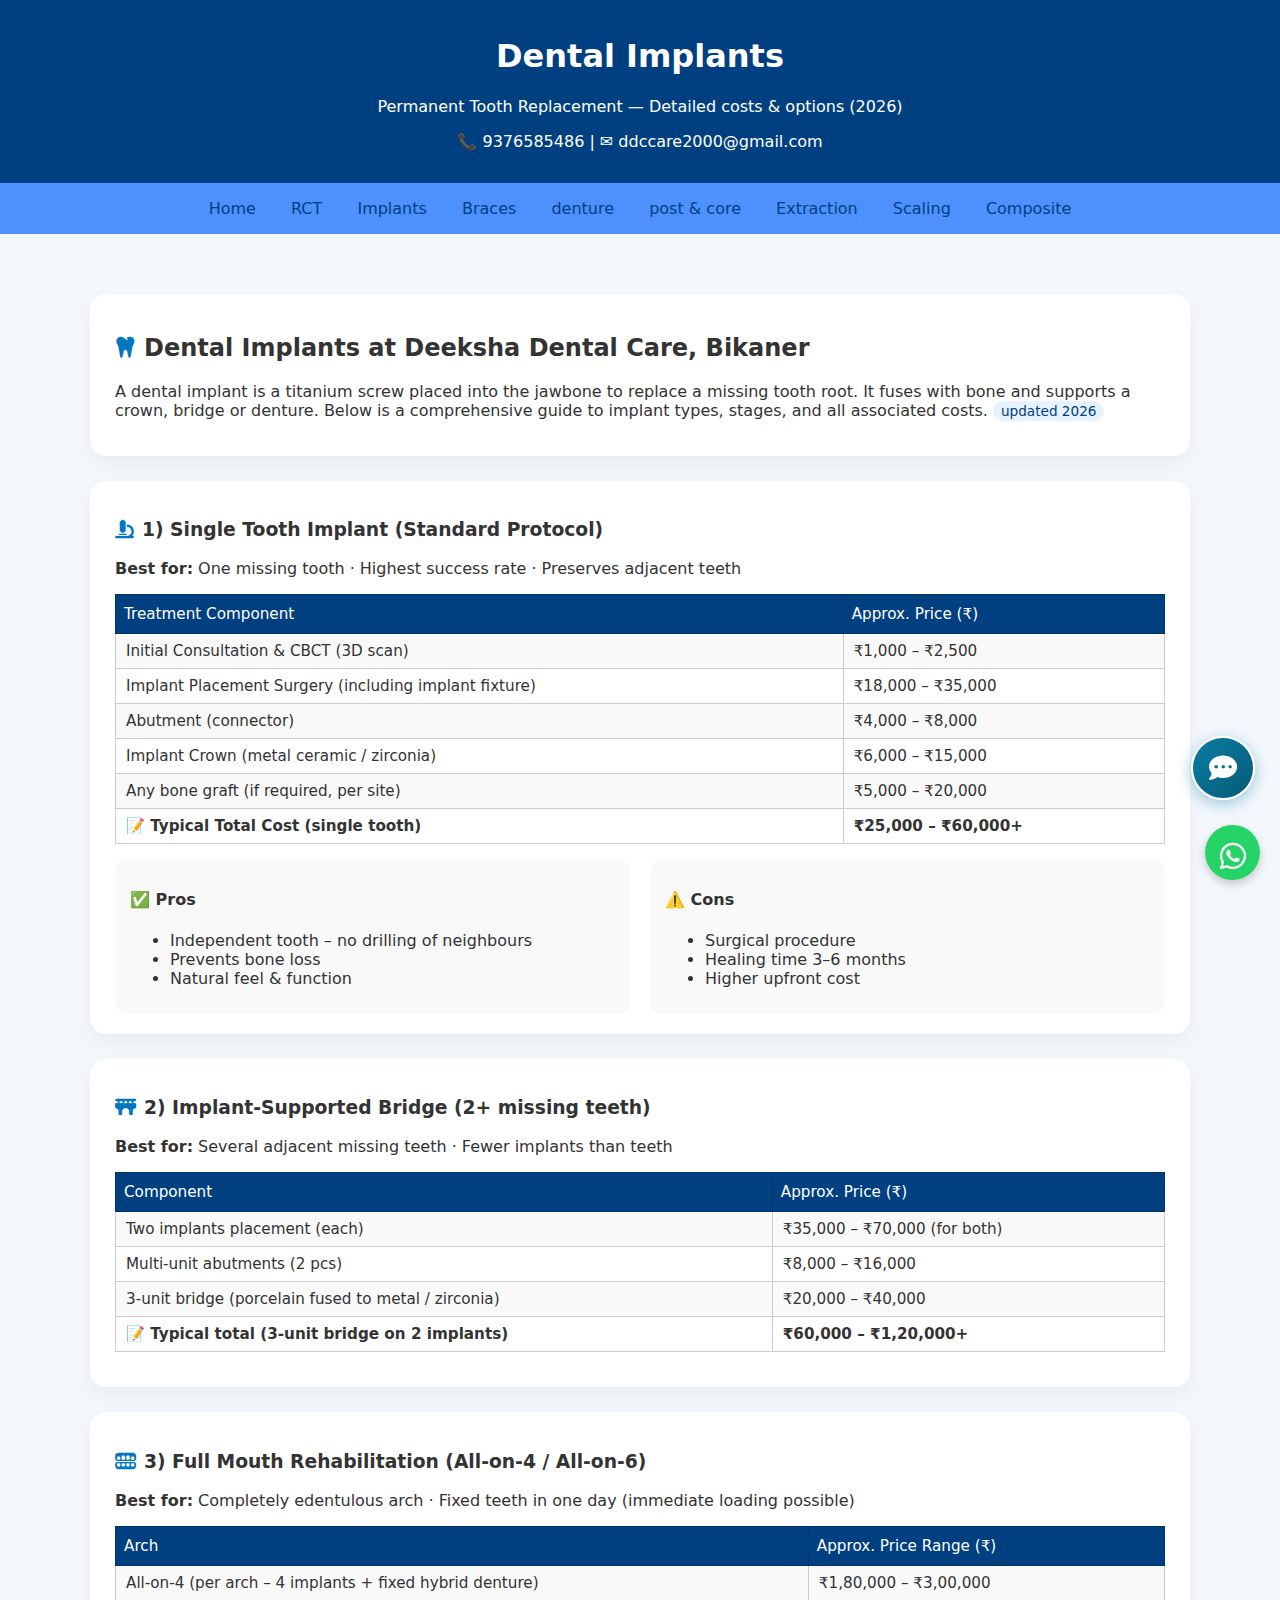
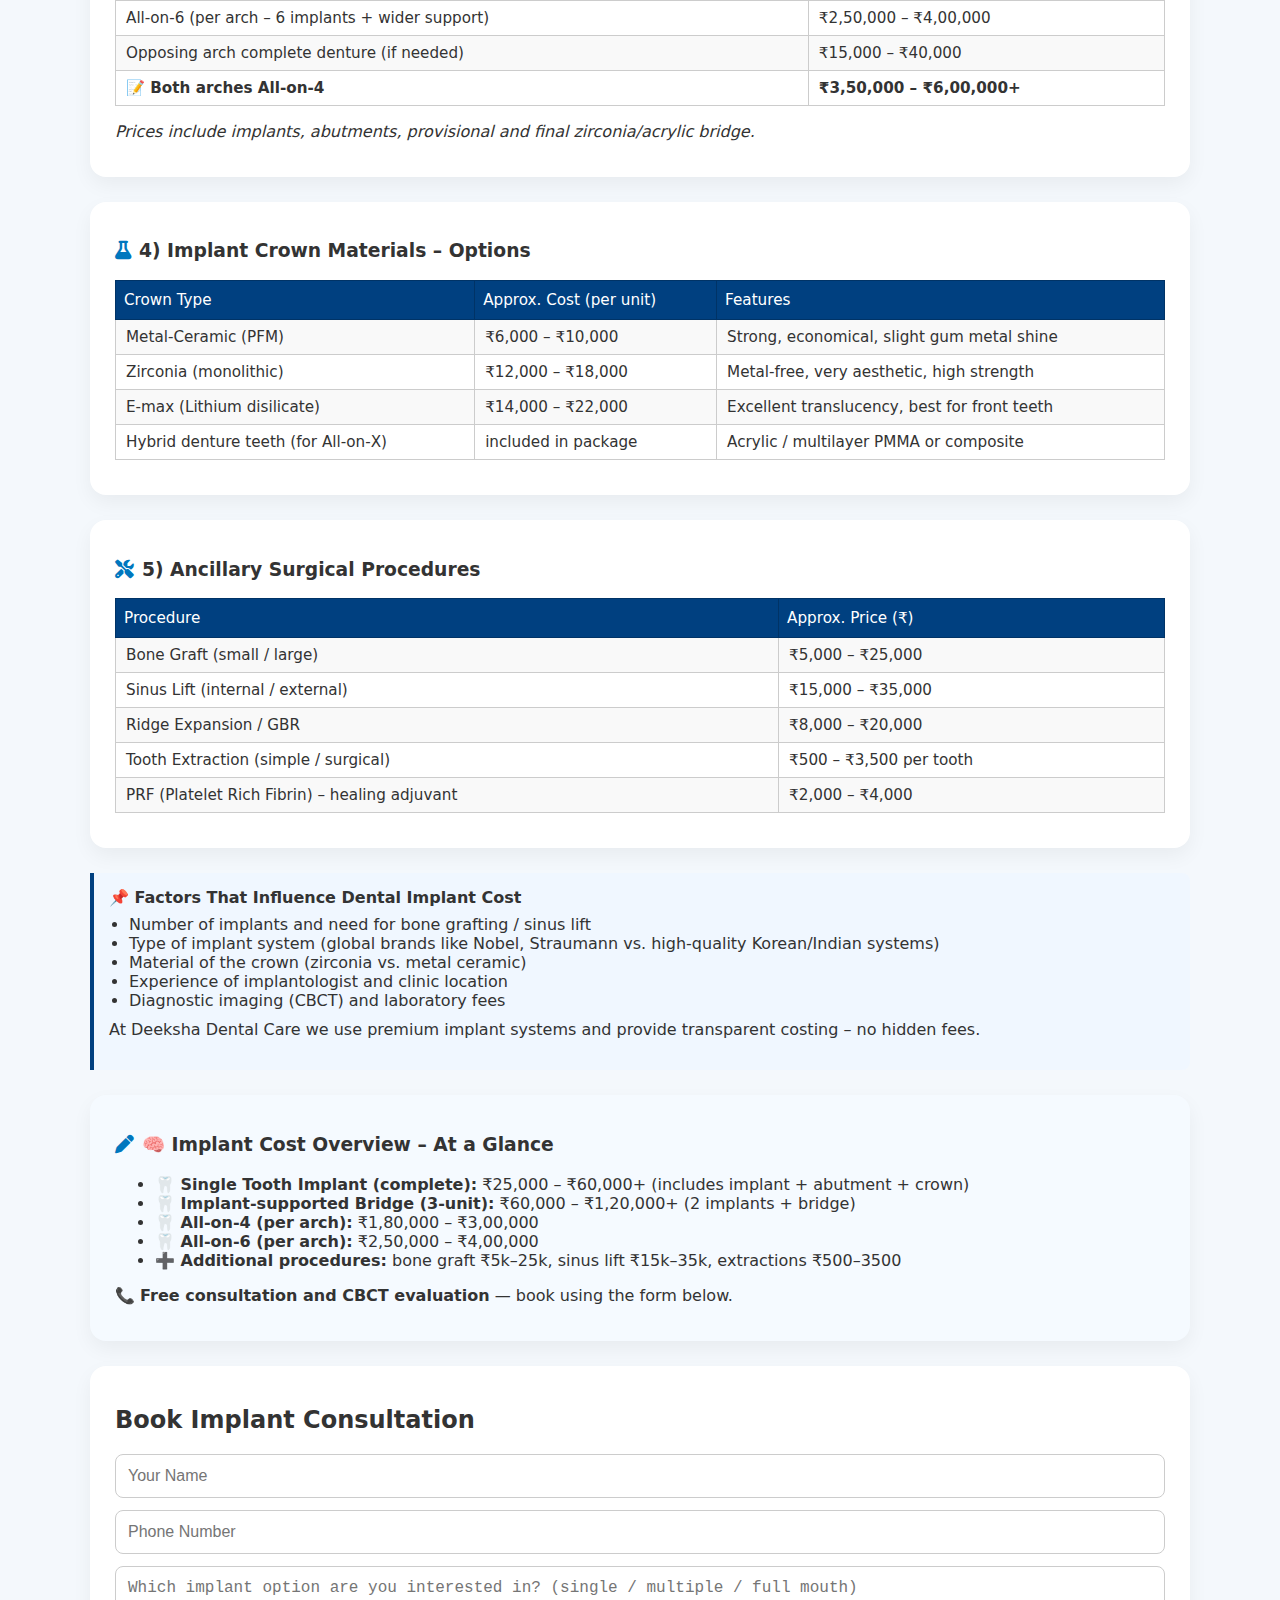
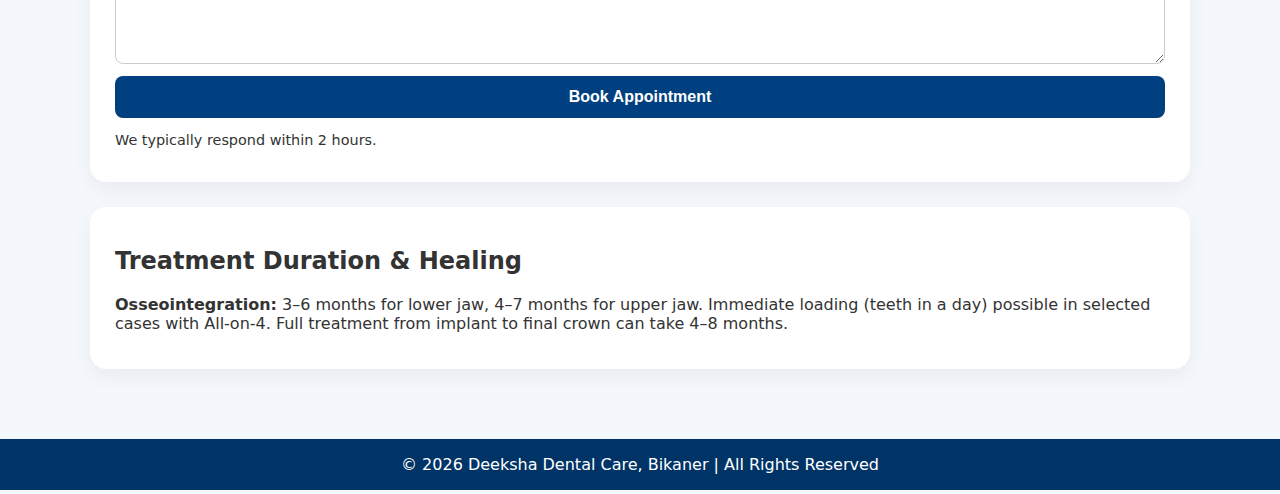
<file: implant.html>
<!DOCTYPE html>
<html lang="en">
<head>
<meta charset="UTF-8">
<meta name="viewport" content="width=device-width, initial-scale=1.0">
<title>Dental Implants | Deeksha Dental Care</title>
<link rel="stylesheet" href="style.css">
<link rel="stylesheet" href="https://cdnjs.cloudflare.com/ajax/libs/font-awesome/6.5.0/css/all.min.css">
<style>
  /* additional inline styles to keep consistency with braces page */
  .price-table {
    width: 100%;
    border-collapse: collapse;
    margin: 15px 0;
    font-size: 0.95rem;
  }
  .price-table th {
    background: #004080;
    color: white;
    padding: 10px 8px;
    font-weight: 500;
    text-align: left;
    border: 1px solid #003366;
  }
  .price-table td {
    padding: 8px 10px;
    border: 1px solid #ccc;
    vertical-align: top;
  }
  .price-table tr:nth-child(even) {
    background: #f9f9f9;
  }
  .badge {
    background: #e6f2ff;
    padding: 2px 8px;
    border-radius: 20px;
    font-size: 0.85rem;
    font-weight: 500;
    color: #004080;
  }
  .section-icon {
    color: #0077be;
    margin-right: 8px;
  }
  .note-box {
    background: #f0f7ff;
    border-left: 4px solid #004080;
    padding: 15px;
    margin: 25px 0 10px;
    border-radius: 0 8px 8px 0;
  }
  .pros-cons {
    display: flex;
    gap: 20px;
    flex-wrap: wrap;
    margin-top: 10px;
  }
  .pros, .cons {
    flex: 1 1 200px;
    background: #f9f9f9;
    padding: 10px 15px;
    border-radius: 12px;
  }
  .whatsapp-float {
    position: fixed;
    bottom: 20px;
    right: 20px;
    background: #25d366;
    color: white;
    width: 55px;
    height: 55px;
    border-radius: 50%;
    text-align: center;
    font-size: 30px;
    line-height: 55px;
    z-index: 100;
    box-shadow: 0 4px 10px rgba(0,0,0,0.2);
    transition: 0.3s;
  }
  .whatsapp-float:hover {
    background: #20b859;
    transform: scale(1.1);
  }
  header, nav, footer {
    text-align: center;
    padding: 1rem;
  }
  nav a {
    margin: 0 15px;
    text-decoration: none;
    color: #004080;
    font-weight: 500;
  }
  .container {
    max-width: 1100px;
    margin: auto;
    padding: 15px;
  }
  .card {
    background: white;
    padding: 20px 25px;
    margin: 25px 0;
    border-radius: 16px;
    box-shadow: 0 8px 20px rgba(0,0,0,0.05);
  }
  body {
    font-family: 'Segoe UI', Roboto, system-ui, sans-serif;
    background: #f4f8fc;
    margin: 0;
  }
  header {
    background: #004080;
    color: white;
  }
  footer {
    background: #003366;
    color: white;
    margin-top: 30px;
  }
  .appointment-form input, .appointment-form textarea, .appointment-form button {
    display: block;
    width: 100%;
    margin: 12px 0;
    padding: 12px;
    border: 1px solid #ccc;
    border-radius: 8px;
    font-size: 1rem;
    box-sizing: border-box;
  }
  .appointment-form button {
    background: #004080;
    color: white;
    border: none;
    cursor: pointer;
    font-weight: 600;
  }
  .appointment-form button:hover {
    background: #002856;
  }
</style>
</head>

<body>

<a href="https://wa.me/919376585486" class="whatsapp-float" target="_blank">
  <i class="fab fa-whatsapp"></i>
</a>

<header>
  <h1>Dental Implants</h1>
  <p>Permanent Tooth Replacement — Detailed costs & options (2026)</p>
  <p>📞 9376585486 | ✉ ddccare2000@gmail.com</p>
</header>

<nav>
  <a href="index.html">Home</a>
  <a href="rct.html">RCT</a>
  <a href="implant.html">Implants</a>
  <a href="braces.html">Braces</a>
  <a href="denture.html">denture</a>
  <a href="postcore.html">post & core</a>
  <a href="extraction.html">Extraction</a>
  <a href="scaling.html">Scaling</a>
  <a href="composite.html">Composite</a>
</nav>

<!-- Multi Language -->
<div style="text-align:right; padding:10px 20px;">
  <div id="google_translate_element"></div>
</div>

<script>
function googleTranslateElementInit() {
  new google.translate.TranslateElement({
    pageLanguage: 'en',
    includedLanguages: 'en,hi,bn,ta,te,ur,gu,pa'
  }, 'google_translate_element');
}
</script>
<script src="//translate.google.com/translate_a/element.js?cb=googleTranslateElementInit"></script>

<div class="container">

  <!-- intro card -->
  <div class="card">
    <h2><i class="fas fa-tooth section-icon"></i>Dental Implants at Deeksha Dental Care, Bikaner</h2>
    <p>A dental implant is a titanium screw placed into the jawbone to replace a missing tooth root. It fuses with bone and supports a crown, bridge or denture. Below is a comprehensive guide to implant types, stages, and all associated costs. <span class="badge">updated 2026</span></p>
  </div>

  <!-- 1) Single Tooth Implant (basic) -->
  <div class="card">
    <h3><i class="fas fa-microscope section-icon"></i>1) Single Tooth Implant (Standard Protocol)</h3>
    <p><strong>Best for:</strong> One missing tooth · Highest success rate · Preserves adjacent teeth</p>
    <table class="price-table">
      <tr><th>Treatment Component</th><th>Approx. Price (₹)</th></tr>
      <tr><td>Initial Consultation & CBCT (3D scan)</td><td>₹1,000 – ₹2,500</td></tr>
      <tr><td>Implant Placement Surgery (including implant fixture)</td><td>₹18,000 – ₹35,000</td></tr>
      <tr><td>Abutment (connector)</td><td>₹4,000 – ₹8,000</td></tr>
      <tr><td>Implant Crown (metal ceramic / zirconia)</td><td>₹6,000 – ₹15,000</td></tr>
      <tr><td>Any bone graft (if required, per site)</td><td>₹5,000 – ₹20,000</td></tr>
      <tr><td style="font-weight:600;">📝 Typical Total Cost (single tooth)</td><td style="font-weight:600;">₹25,000 – ₹60,000+</td></tr>
    </table>
    <div class="pros-cons">
      <div class="pros"><h4>✅ Pros</h4><ul><li>Independent tooth – no drilling of neighbours</li><li>Prevents bone loss</li><li>Natural feel & function</li></ul></div>
      <div class="cons"><h4>⚠️ Cons</h4><ul><li>Surgical procedure</li><li>Healing time 3–6 months</li><li>Higher upfront cost</li></ul></div>
    </div>
  </div>

  <!-- 2) Implant Supported Bridge (multiple missing) -->
  <div class="card">
    <h3><i class="fas fa-bridge section-icon"></i>2) Implant‑Supported Bridge (2+ missing teeth)</h3>
    <p><strong>Best for:</strong> Several adjacent missing teeth · Fewer implants than teeth</p>
    <table class="price-table">
      <tr><th>Component</th><th>Approx. Price (₹)</th></tr>
      <tr><td>Two implants placement (each)</td><td>₹35,000 – ₹70,000 (for both)</td></tr>
      <tr><td>Multi‑unit abutments (2 pcs)</td><td>₹8,000 – ₹16,000</td></tr>
      <tr><td>3‑unit bridge (porcelain fused to metal / zirconia)</td><td>₹20,000 – ₹40,000</td></tr>
      <tr><td style="font-weight:600;">📝 Typical total (3-unit bridge on 2 implants)</td><td style="font-weight:600;">₹60,000 – ₹1,20,000+</td></tr>
    </table>
  </div>

  <!-- 3) Full Mouth Implants (All-on-4 / All-on-6) -->
  <div class="card">
    <h3><i class="fas fa-teeth-open section-icon"></i>3) Full Mouth Rehabilitation (All‑on‑4 / All‑on‑6)</h3>
    <p><strong>Best for:</strong> Completely edentulous arch · Fixed teeth in one day (immediate loading possible)</p>
    <table class="price-table">
      <tr><th>Arch</th><th>Approx. Price Range (₹)</th></tr>
      <tr><td>All‑on‑4 (per arch – 4 implants + fixed hybrid denture)</td><td>₹1,80,000 – ₹3,00,000</td></tr>
      <tr><td>All‑on‑6 (per arch – 6 implants + wider support)</td><td>₹2,50,000 – ₹4,00,000</td></tr>
      <tr><td>Opposing arch complete denture (if needed)</td><td>₹15,000 – ₹40,000</td></tr>
      <tr><td style="font-weight:600;">📝 Both arches All‑on‑4</td><td style="font-weight:600;">₹3,50,000 – ₹6,00,000+</td></tr>
    </table>
    <p><em>Prices include implants, abutments, provisional and final zirconia/acrylic bridge.</em></p>
  </div>

  <!-- 4) Implant Materials & Crown Types -->
  <div class="card">
    <h3><i class="fas fa-flask section-icon"></i>4) Implant Crown Materials – Options</h3>
    <table class="price-table">
      <tr><th>Crown Type</th><th>Approx. Cost (per unit)</th><th>Features</th></tr>
      <tr><td>Metal‑Ceramic (PFM)</td><td>₹6,000 – ₹10,000</td><td>Strong, economical, slight gum metal shine</td></tr>
      <tr><td>Zirconia (monolithic)</td><td>₹12,000 – ₹18,000</td><td>Metal‑free, very aesthetic, high strength</td></tr>
      <tr><td>E‑max (Lithium disilicate)</td><td>₹14,000 – ₹22,000</td><td>Excellent translucency, best for front teeth</td></tr>
      <tr><td>Hybrid denture teeth (for All‑on‑X)</td><td>included in package</td><td>Acrylic / multilayer PMMA or composite</td></tr>
    </table>
  </div>

  <!-- 5) Additional Procedures (Bone graft, sinus lift, etc.) -->
  <div class="card">
    <h3><i class="fas fa-tools section-icon"></i>5) Ancillary Surgical Procedures</h3>
    <table class="price-table">
      <tr><th>Procedure</th><th>Approx. Price (₹)</th></tr>
      <tr><td>Bone Graft (small / large)</td><td>₹5,000 – ₹25,000</td></tr>
      <tr><td>Sinus Lift (internal / external)</td><td>₹15,000 – ₹35,000</td></tr>
      <tr><td>Ridge Expansion / GBR</td><td>₹8,000 – ₹20,000</td></tr>
      <tr><td>Tooth Extraction (simple / surgical)</td><td>₹500 – ₹3,500 per tooth</td></tr>
      <tr><td>PRF (Platelet Rich Fibrin) – healing adjuvant</td><td>₹2,000 – ₹4,000</td></tr>
    </table>
  </div>

  <!-- 6) what influences implant cost? -->
  <div class="note-box">
    <h4 style="margin:0 0 8px 0;">📌 Factors That Influence Dental Implant Cost</h4>
    <ul style="margin:5px 0; padding-left:20px;">
      <li>Number of implants and need for bone grafting / sinus lift</li>
      <li>Type of implant system (global brands like Nobel, Straumann vs. high‑quality Korean/Indian systems)</li>
      <li>Material of the crown (zirconia vs. metal ceramic)</li>
      <li>Experience of implantologist and clinic location</li>
      <li>Diagnostic imaging (CBCT) and laboratory fees</li>
    </ul>
    <p style="margin-top:10px;">At Deeksha Dental Care we use premium implant systems and provide transparent costing – no hidden fees.</p>
  </div>

  <!-- quick summary card (copy‑paste style) -->
  <div class="card" style="background:#f5faff;">
    <h3><i class="fas fa-pen section-icon"></i>🧠 Implant Cost Overview – At a Glance</h3>
    <ul>
      <li><strong>🦷 Single Tooth Implant (complete):</strong> ₹25,000 – ₹60,000+ (includes implant + abutment + crown)</li>
      <li><strong>🦷 Implant‑supported Bridge (3‑unit):</strong> ₹60,000 – ₹1,20,000+ (2 implants + bridge)</li>
      <li><strong>🦷 All‑on‑4 (per arch):</strong> ₹1,80,000 – ₹3,00,000</li>
      <li><strong>🦷 All‑on‑6 (per arch):</strong> ₹2,50,000 – ₹4,00,000</li>
      <li><strong>➕ Additional procedures:</strong> bone graft ₹5k–25k, sinus lift ₹15k–35k, extractions ₹500–3500</li>
    </ul>
    <p>📞 <strong>Free consultation and CBCT evaluation</strong> — book using the form below.</p>
  </div>

  <!-- Appointment card (retain original with minor tweak) -->
  <div class="card">
    <h2>Book Implant Consultation</h2>
    <form action="mailto:ddccare2000@gmail.com" method="POST" enctype="text/plain" class="appointment-form">
      <input type="text" name="Name" placeholder="Your Name" required>
      <input type="tel" name="Phone" placeholder="Phone Number" required>
      <textarea name="Message" rows="4" placeholder="Which implant option are you interested in? (single / multiple / full mouth)"></textarea>
      <button type="submit">Book Appointment</button>
    </form>
    <p style="font-size:0.9rem;">We typically respond within 2 hours.</p>
  </div>

  <!-- small card about healing time (like braces duration) -->
  <div class="card">
    <h2>Treatment Duration & Healing</h2>
    <p><strong>Osseointegration:</strong> 3–6 months for lower jaw, 4–7 months for upper jaw. Immediate loading (teeth in a day) possible in selected cases with All‑on‑4. Full treatment from implant to final crown can take 4–8 months.</p>
  </div>

</div> <!-- container end -->

<footer>
  © 2026 Deeksha Dental Care, Bikaner | All Rights Reserved
</footer>
<!-- Chatbot HTML -->
<div class="chatbot-button" onclick="toggleChatbot()">
    <i class="fas fa-comment-dots"></i>
</div>

<div class="chatbot-container" id="chatbotContainer">
    <div class="chatbot-header">
        <span><i class="fas fa-tooth"></i> Dental Assistant</span>
        <i class="fas fa-times" onclick="closeChatbot()"></i>
    </div>
    <div class="chatbot-messages" id="chatbotMessages">
        <div class="chat-message bot-message">
            <i class="fas fa-tooth" style="margin-right: 8px; color: #0a7ea4;"></i>
            👋 Welcome to Deeksha Dental Care! How can I help you today?
        </div>
    </div>
    <div class="chatbot-input-area">
        <input type="text" id="chatbotInput" placeholder="Type your question..." onkeypress="handleKeyPress(event)">
        <button onclick="sendMessage()"><i class="fas fa-paper-plane"></i></button>
    </div>
</div>

<!-- Link chatbot JavaScript -->
<script src="chatbot.js"></script>
</body>
</html>
</file>
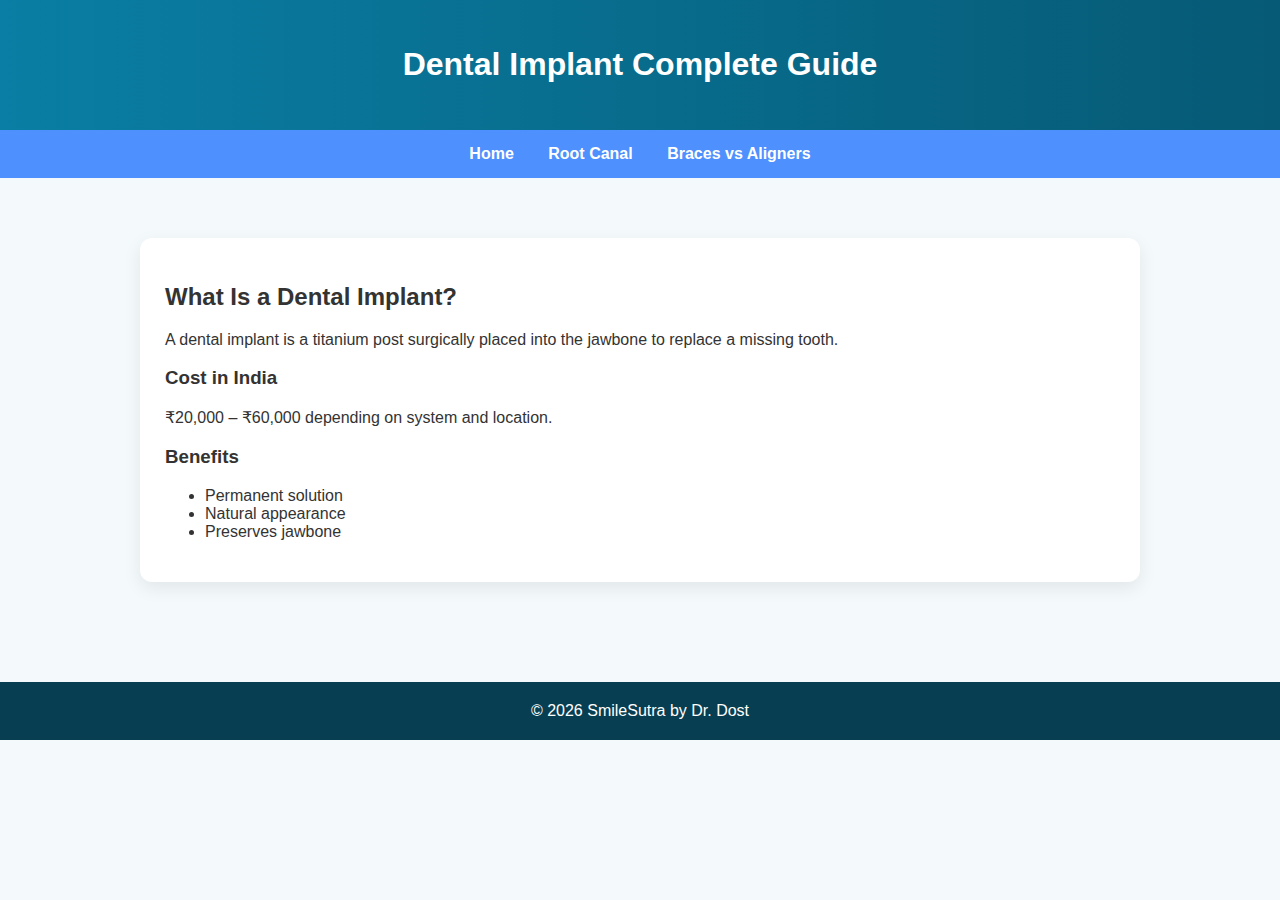
<file: implants.html>
<!DOCTYPE html>
<html>
<head>
<title>Dental Implant Guide</title>
<link rel="stylesheet" href="style.css">
</head>
<body>

<header>
<h1>Dental Implant Complete Guide</h1>
</header>

<nav>
<a href="index.html">Home</a>
<a href="rct.html">Root Canal</a>
<a href="braces.html">Braces vs Aligners</a>
</nav>

<div class="container">

<div class="card">
<h2>What Is a Dental Implant?</h2>
<p>A dental implant is a titanium post surgically placed into the jawbone to replace a missing tooth.</p>

<h3>Cost in India</h3>
<p>₹20,000 – ₹60,000 depending on system and location.</p>

<h3>Benefits</h3>
<ul>
<li>Permanent solution</li>
<li>Natural appearance</li>
<li>Preserves jawbone</li>
</ul>
</div>

</div>

<footer>
© 2026 SmileSutra by Dr. Dost
</footer>

</body>
</html>
</file>
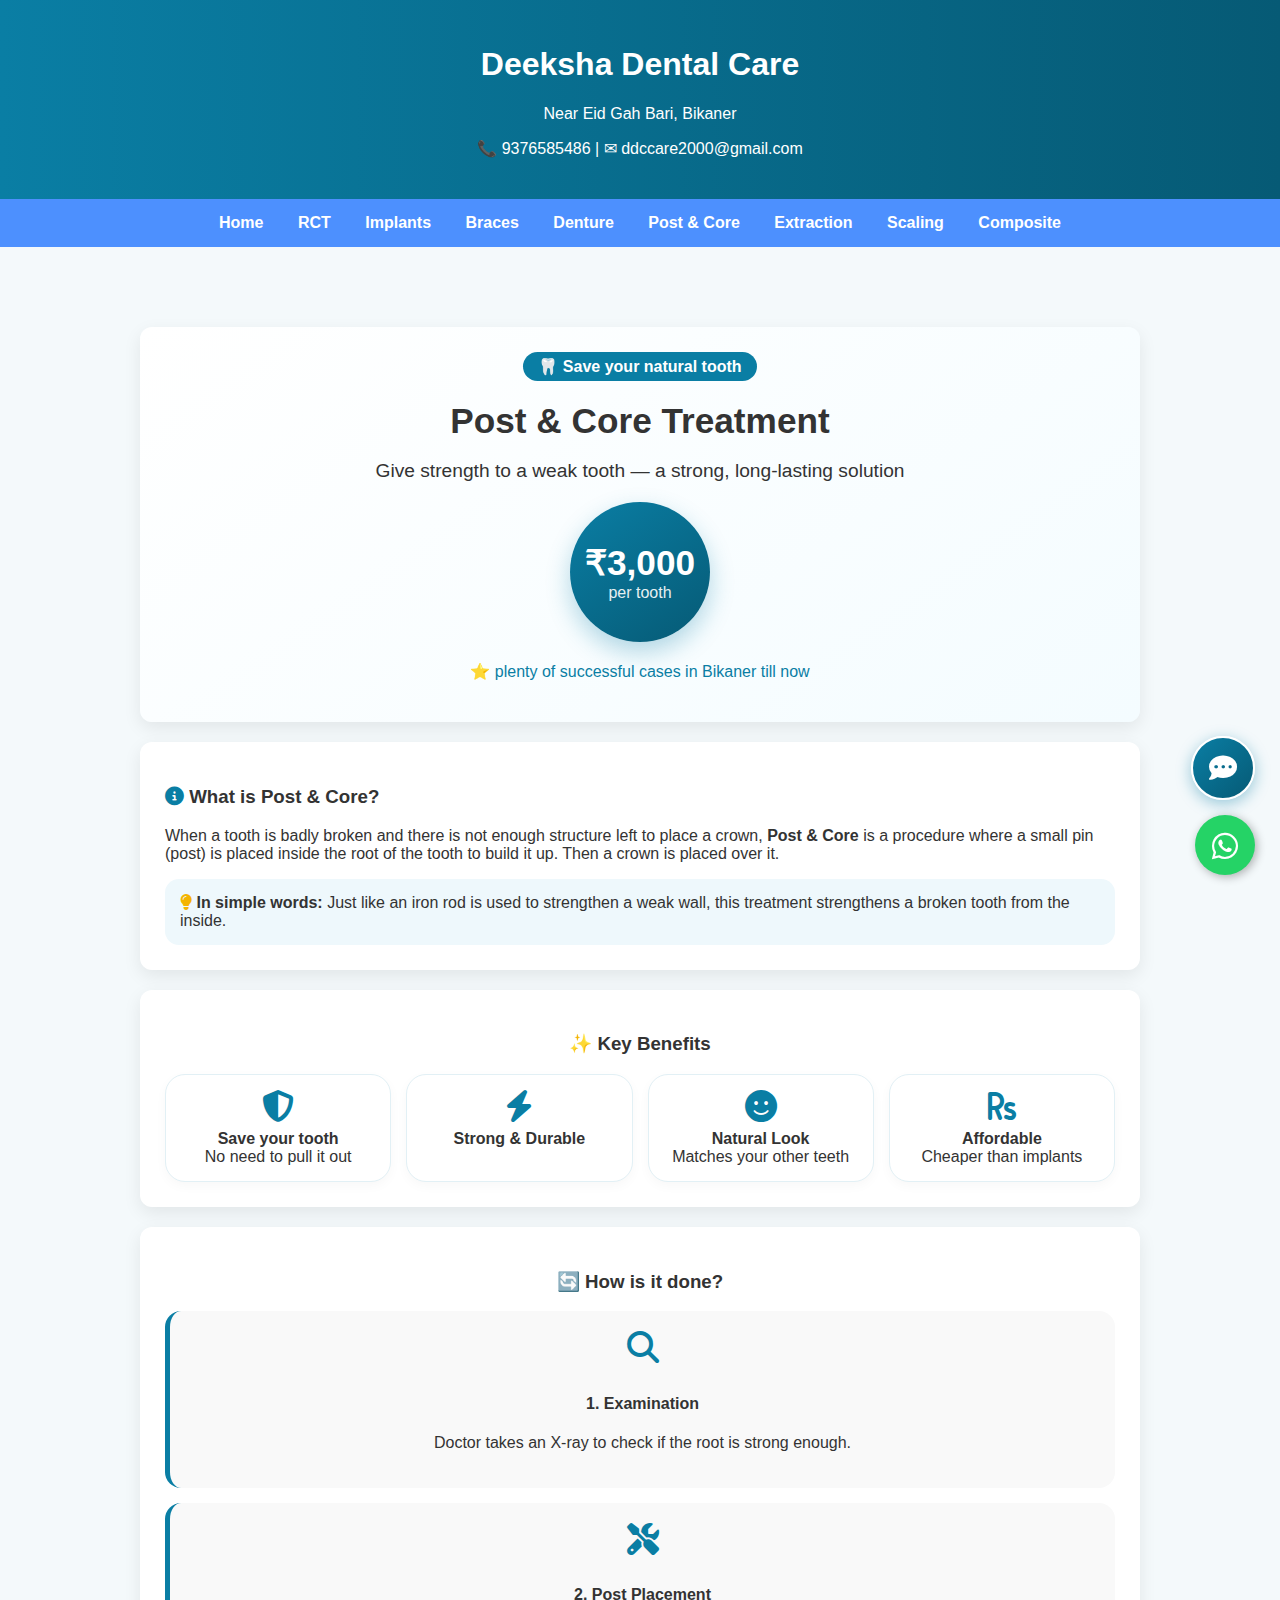
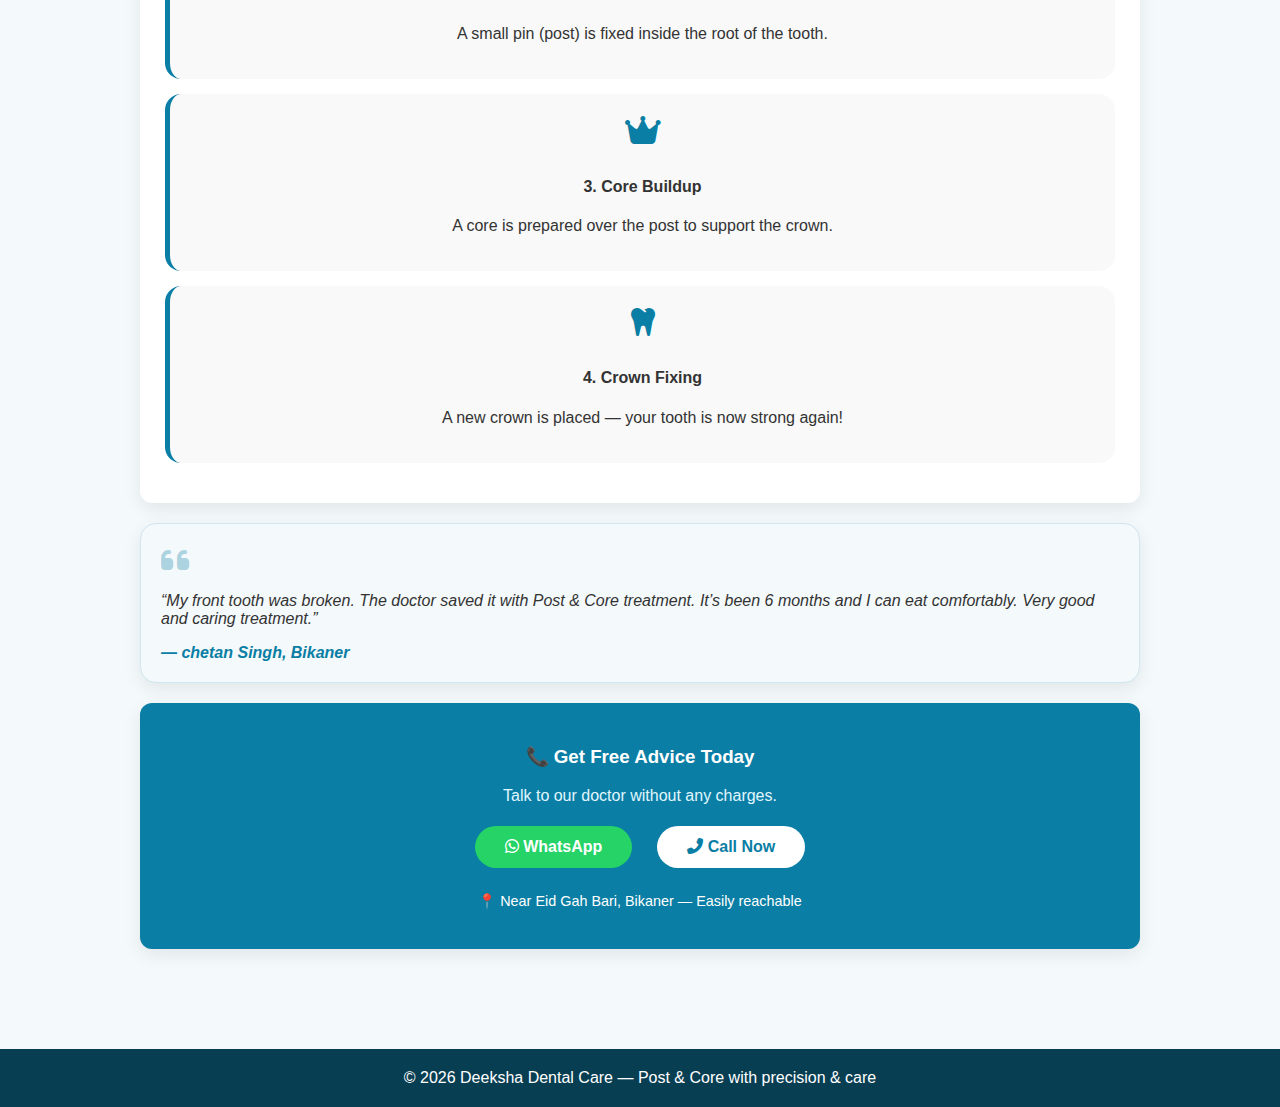
<file: postcore.html>
<!DOCTYPE html>
<html lang="en">
<head>
  <meta charset="UTF-8">
  <meta name="viewport" content="width=device-width, initial-scale=1.0">
  <title>Post & Core Treatment | Deeksha Dental Care</title>
  <link rel="stylesheet" href="style.css">
  <link rel="stylesheet" href="https://cdnjs.cloudflare.com/ajax/libs/font-awesome/6.5.0/css/all.min.css">
  <style>
    .highlight-badge {
      background: #0a7ea4;
      color: white;
      padding: 5px 15px;
      border-radius: 50px;
      display: inline-block;
      font-weight: 600;
      margin-bottom: 10px;
    }
    .price-circle {
      background: linear-gradient(145deg, #0a7ea4, #065a75);
      width: 140px;
      height: 140px;
      border-radius: 50%;
      display: flex;
      flex-direction: column;
      justify-content: center;
      align-items: center;
      margin: 20px auto;
      color: white;
      box-shadow: 0 10px 25px rgba(10,126,164,0.3);
    }
    .price-circle .big {
      font-size: 2.2rem;
      font-weight: 800;
      line-height: 1.2;
    }
    .price-circle .small {
      font-size: 1rem;
      opacity: 0.9;
    }
    .step-box {
      background: #f9f9f9;
      padding: 20px;
      border-radius: 16px;
      text-align: center;
      border-left: 5px solid #0a7ea4;
      margin: 15px 0;
    }
    .step-box i {
      font-size: 2rem;
      color: #0a7ea4;
      margin-bottom: 10px;
    }
    .testimonial-card {
      background: #f4f9fb;
      padding: 20px;
      border-radius: 16px;
      font-style: italic;
      border: 1px solid #d0e6f0;
    }
    .testimonial-card .name {
      font-weight: 700;
      color: #0a7ea4;
      margin-top: 10px;
    }
    .flex-benefits {
      display: flex;
      flex-wrap: wrap;
      gap: 15px;
      justify-content: center;
    }
    .benefit-item {
      flex: 1 1 180px;
      background: white;
      padding: 15px;
      border-radius: 20px;
      text-align: center;
      box-shadow: 0 4px 12px rgba(0,0,0,0.03);
      border: 1px solid #e2f0f5;
    }
    .benefit-item i {
      font-size: 2rem;
      color: #0a7ea4;
      margin-bottom: 8px;
    }
    .cta-button {
      display: inline-block;
      background: #0a7ea4;
      color: white;
      padding: 12px 30px;
      border-radius: 40px;
      text-decoration: none;
      font-weight: 600;
      margin: 5px;
      transition: background 0.3s;
    }
    .cta-button:hover {
      background: #065a75;
    }
  </style>
</head>
<body>

<!-- WhatsApp Float Button -->
<a href="https://wa.me/919376585486" class="whatsapp-float" target="_blank">
  <i class="fab fa-whatsapp"></i>
</a>

<header>
  <h1>Deeksha Dental Care</h1>
  <p>Near Eid Gah Bari, Bikaner</p>
  <p>📞 9376585486 | ✉ ddccare2000@gmail.com</p>
</header>

<nav>
  <a href="index.html">Home</a>
  <a href="rct.html">RCT</a>
  <a href="implant.html">Implants</a>
  <a href="braces.html">Braces</a>
  <a href="denture.html">Denture</a>
  <a href="postcore.html">Post & Core</a>
  <a href="extraction.html">Extraction</a>
  <a href="scaling.html">Scaling</a>
  <a href="composite.html">Composite</a>
</nav>

<!-- Google Translate Element -->
<div style="text-align:right; padding:10px 20px;">
  <div id="google_translate_element"></div>
</div>

<script>
  function googleTranslateElementInit() {
    new google.translate.TranslateElement({
      pageLanguage: 'en',
      includedLanguages: 'en,hi,bn,ta,te,ur,gu,pa'
    }, 'google_translate_element');
  }
</script>
<script src="//translate.google.com/translate_a/element.js?cb=googleTranslateElementInit"></script>

<div class="container">

  <!-- Hero Section -->
  <div class="card" style="text-align: center; background: linear-gradient(145deg, #ffffff, #f4fcff);">
    <span class="highlight-badge">🦷 Save your natural tooth</span>
    <h2 style="font-size: 2.2rem; margin: 10px 0;">Post & Core Treatment</h2>
    <p style="font-size: 1.2rem; color: #333;">Give strength to a weak tooth — a strong, long-lasting solution</p>
    
    <!-- Price Circle -->
    <div class="price-circle">
      <span class="big">₹3,000</span>
      <span class="small">per tooth</span>
    </div>
    <p style="color: #0a7ea4; font-weight: 500;">⭐ plenty of successful cases in Bikaner till now </p>
  </div>

  <!-- What is Post & Core? (Simple English) -->
  <div class="card">
    <h3><i class="fas fa-info-circle" style="color:#0a7ea4;"></i> What is Post & Core?</h3>
    <p>When a tooth is badly broken and there is not enough structure left to place a crown, <strong>Post & Core</strong> is a procedure where a small pin (post) is placed inside the root of the tooth to build it up. Then a crown is placed over it.</p>
    <div style="background: #eef8fc; padding: 15px; border-radius: 14px; margin-top: 15px;">
      <i class="fas fa-lightbulb" style="color:#f4b400;"></i> <strong>In simple words:</strong> Just like an iron rod is used to strengthen a weak wall, this treatment strengthens a broken tooth from the inside.
    </div>
  </div>

  <!-- Benefits (Simple English) -->
  <div class="card">
    <h3 style="text-align: center;">✨ Key Benefits</h3>
    <div class="flex-benefits">
      <div class="benefit-item"><i class="fas fa-shield-alt"></i><br><strong>Save your tooth</strong><br>No need to pull it out</div>
      <div class="benefit-item"><i class="fas fa-bolt"></i><br><strong>Strong & Durable</strong></div>
      <div class="benefit-item"><i class="fas fa-smile"></i><br><strong>Natural Look</strong><br>Matches your other teeth</div>
      <div class="benefit-item"><i class="fas fa-rupee-sign"></i><br><strong>Affordable</strong><br>Cheaper than implants</div>
    </div>
  </div>

  <!-- Step by Step Procedure -->
  <div class="card">
    <h3 style="text-align: center;">🔄 How is it done?</h3>
    <div class="step-box">
      <i class="fas fa-search"></i>
      <h4>1. Examination</h4>
      <p>Doctor takes an X-ray to check if the root is strong enough.</p>
    </div>
    <div class="step-box">
      <i class="fas fa-tools"></i>
      <h4>2. Post Placement</h4>
      <p>A small pin (post) is fixed inside the root of the tooth.</p>
    </div>
    <div class="step-box">
      <i class="fas fa-crown"></i>
      <h4>3. Core Buildup</h4>
      <p>A core is prepared over the post to support the crown.</p>
    </div>
    <div class="step-box">
      <i class="fas fa-tooth"></i>
      <h4>4. Crown Fixing</h4>
      <p>A new crown is placed — your tooth is now strong again!</p>
    </div>
  </div>

  <!-- Testimonial -->
  <div class="card testimonial-card">
    <i class="fas fa-quote-left" style="color:#0a7ea4; font-size: 2rem; opacity: 0.3;"></i>
    <p>“My front tooth was broken. The doctor saved it with Post & Core treatment. It’s been 6 months and I can eat comfortably. Very good and caring treatment.”</p>
    <div class="name">— chetan Singh, Bikaner</div>
  </div>

  <!-- Call to Action -->
  <div class="card" style="text-align: center; background: #0a7ea4; color: white;">
    <h3 style="color:white;">📞 Get Free Advice Today</h3>
    <p style="color: #e0f7ff;">Talk to our doctor without any charges.</p>
    <div style="display: flex; gap: 15px; justify-content: center; flex-wrap: wrap;">
      <a href="https://wa.me/919376585486?text=Hi%2C%20I%20want%20to%20know%20more%20about%20Post%20and%20Core%20treatment%20(₹3000)" class="cta-button" style="background: #25D366; color: white;">
        <i class="fab fa-whatsapp"></i> WhatsApp
      </a>
      <a href="tel:+919376585486" class="cta-button" style="background: white; color: #0a7ea4;">
        <i class="fas fa-phone-alt"></i> Call Now
      </a>
    </div>
    <p style="margin-top: 20px; font-size: 0.9rem;">📍 Near Eid Gah Bari, Bikaner — Easily reachable</p>
  </div>

</div>

<footer>
  © 2026 Deeksha Dental Care — Post & Core with precision & care
</footer>
<!-- Chatbot HTML -->
<div class="chatbot-button" onclick="toggleChatbot()">
    <i class="fas fa-comment-dots"></i>
</div>

<div class="chatbot-container" id="chatbotContainer">
    <div class="chatbot-header">
        <span><i class="fas fa-tooth"></i> Dental Assistant</span>
        <i class="fas fa-times" onclick="closeChatbot()"></i>
    </div>
    <div class="chatbot-messages" id="chatbotMessages">
        <div class="chat-message bot-message">
            <i class="fas fa-tooth" style="margin-right: 8px; color: #0a7ea4;"></i>
            👋 Welcome to Deeksha Dental Care! How can I help you today?
        </div>
    </div>
    <div class="chatbot-input-area">
        <input type="text" id="chatbotInput" placeholder="Type your question..." onkeypress="handleKeyPress(event)">
        <button onclick="sendMessage()"><i class="fas fa-paper-plane"></i></button>
    </div>
</div>

<!-- Link chatbot JavaScript -->
<script src="chatbot.js"></script>
</body>
</html>
</file>
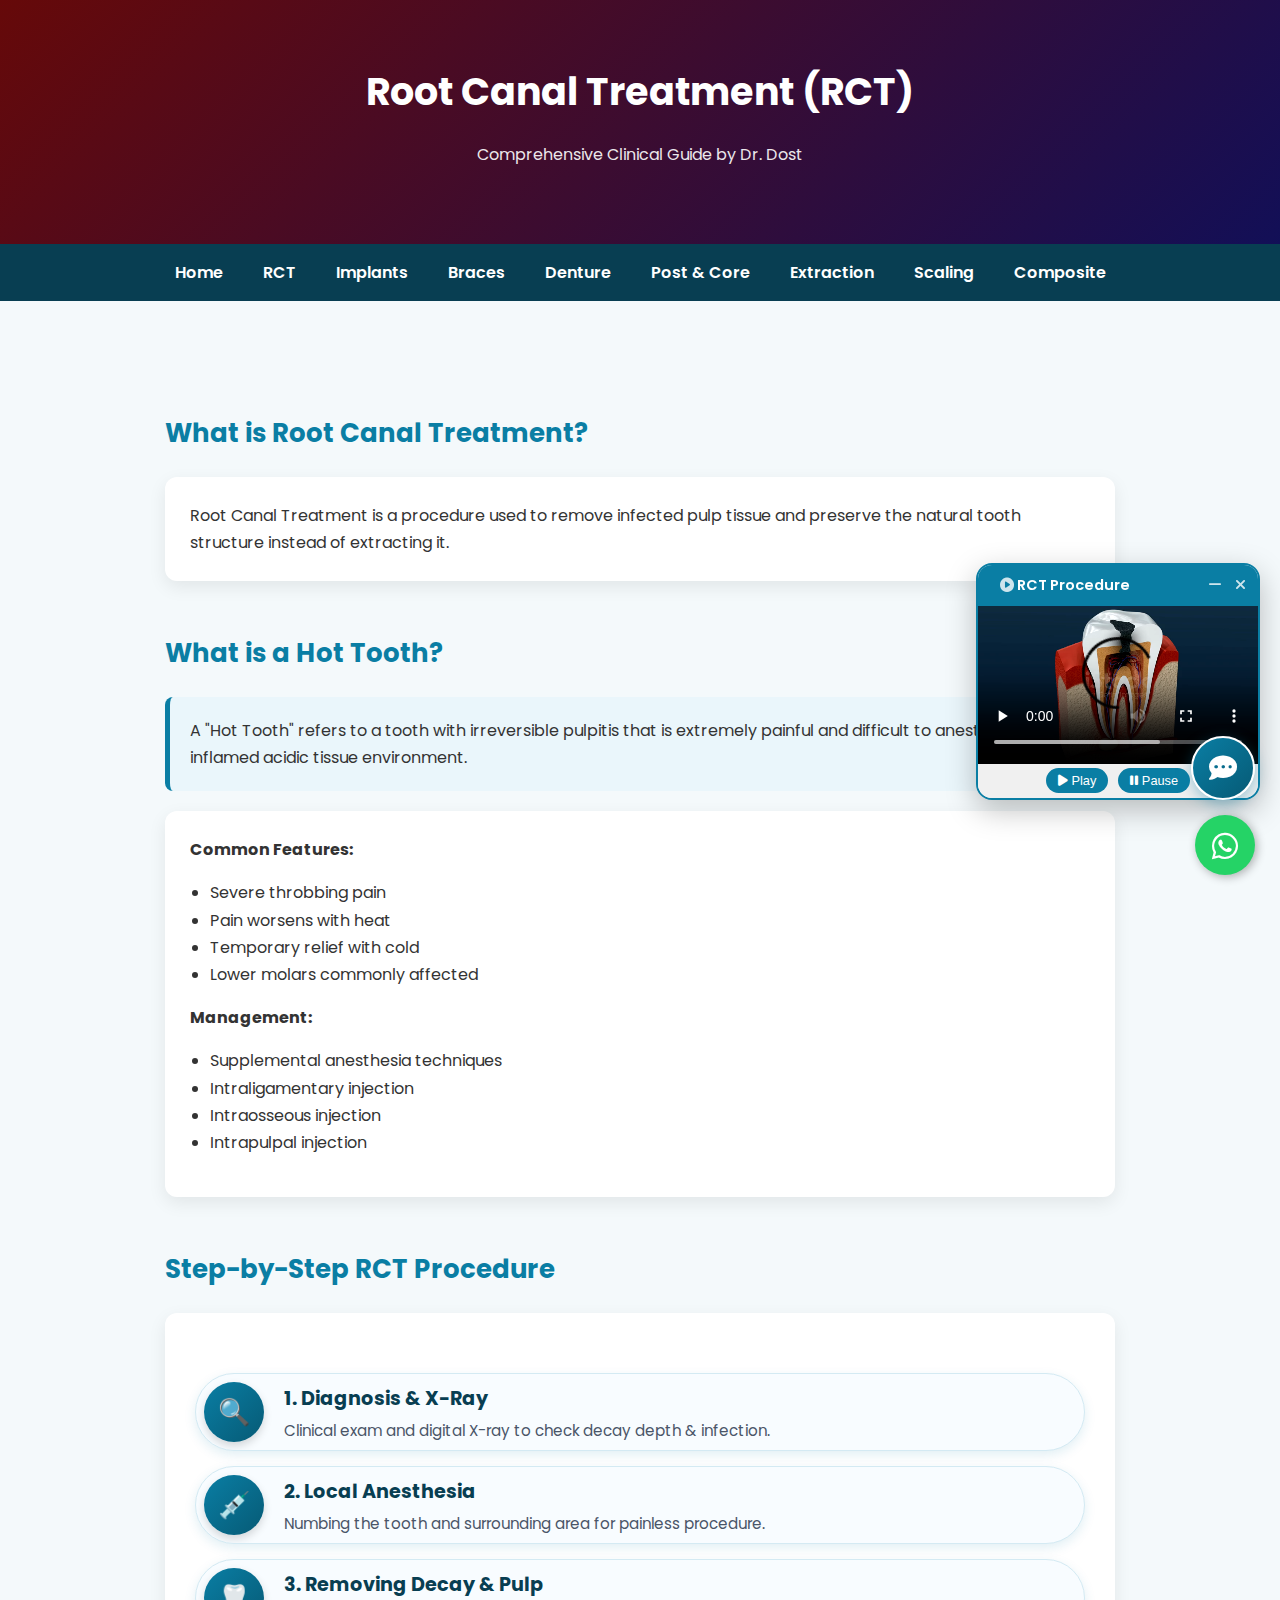
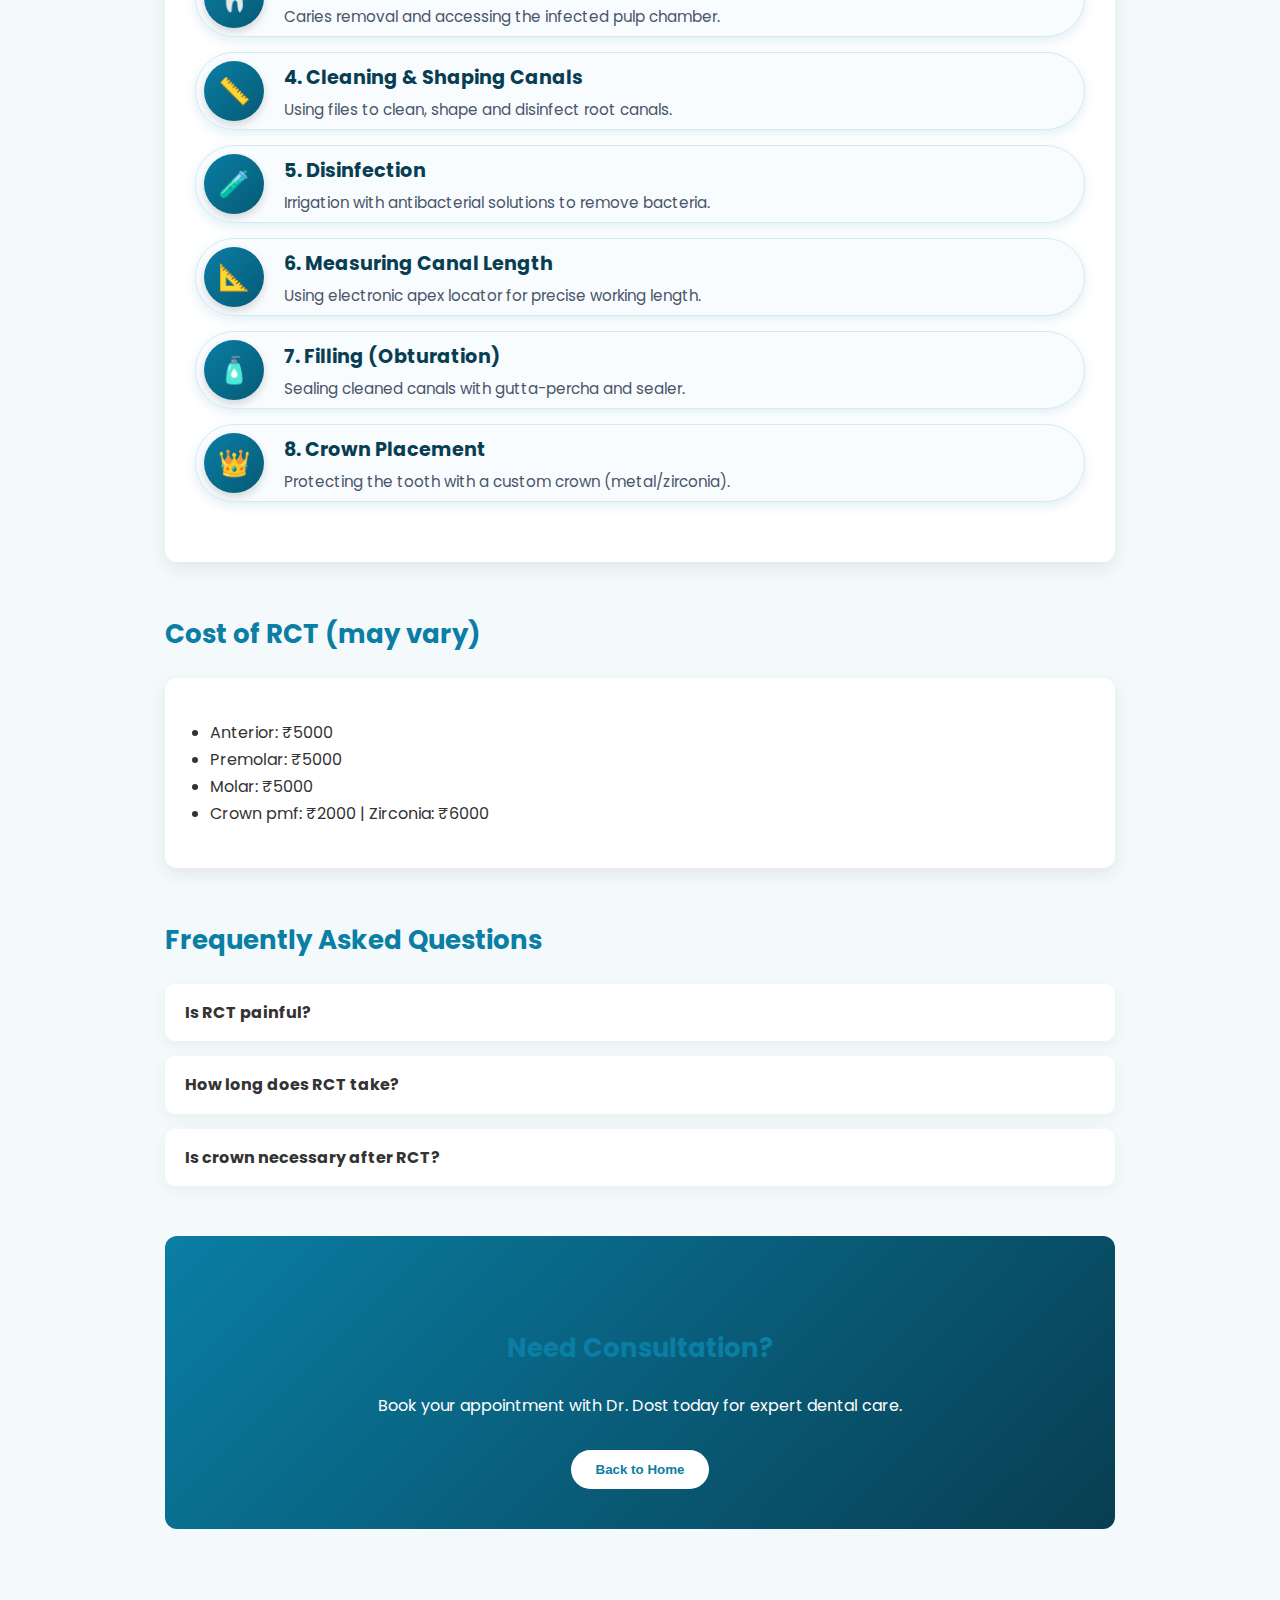
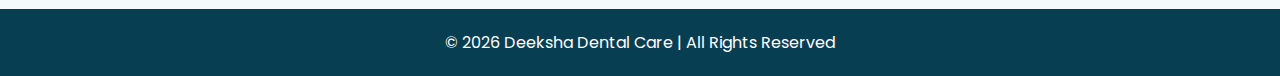
<file: rct.html>
<!DOCTYPE html>
<html lang="en">   
<head>
<meta charset="UTF-8">
<meta name="viewport" content="width=device-width, initial-scale=1.0">
<title>Root Canal Treatment (RCT) Guide | Deeksha Dental Care</title>
<meta name="description" content="Complete professional guide to Root Canal Treatment, Hot Tooth management, procedure steps, cost in India and FAQs.">

<link rel="stylesheet" href="style.css">
<link rel="stylesheet" href="https://cdnjs.cloudflare.com/ajax/libs/font-awesome/6.5.0/css/all.min.css">
<link href="https://fonts.googleapis.com/css2?family=Poppins:wght@300;400;600;700&display=swap" rel="stylesheet">

<style>
body {
  font-family: 'Poppins', sans-serif;
  line-height:1.7;
}

header {
  background: linear-gradient(135deg,#660909,#120f57);
  padding:60px 20px;
}

header h1 { margin:0; font-size:38px; }
header p { opacity:0.9; }

nav {
  background:#083e52;
  position:sticky;
  top:0;
  z-index:1000;
}

nav a {
  color:white;
  margin:0 18px;
  text-decoration:none;
  font-weight:600;
}

nav a:hover { color:#00d4ff; }

.container {
  max-width:950px;
  margin:auto;
  padding:40px 20px;
}

h2 {
  color:#0a7ea4;
  margin-top:50px;
  font-size:26px;
}

.highlight {
  background:#eaf6fb;
  border-left:5px solid #0a7ea4;
  padding:20px;
  border-radius:8px;
  margin:20px 0;
}

ul { padding-left:20px; }

.faq {
  background:white;
  border-radius:10px;
  margin:15px 0;
  padding:15px 20px;
  box-shadow:0 5px 15px rgba(0,0,0,0.05);
}

.faq h4 {
  cursor:pointer;
  margin:0;
}

.faq p {
  display:none;
  margin-top:10px;
}

.cta {
  background: linear-gradient(135deg,#0a7ea4,#083e52);
  color:white;
  text-align:center;
  padding:40px 20px;
  border-radius:12px;
  margin-top:50px;
}

.cta button {
  background:white;
  color:#0a7ea4;
  padding:12px 25px;
  border:none;
  border-radius:30px;
  font-weight:600;
  cursor:pointer;
  margin-top:15px;
}

/* ===== FLOATING VIDEO PLAYER STYLES ===== */
.floating-video-container {
  position: fixed;
  bottom: 100px;  /* WhatsApp button ke upar */
  right: 20px;
  width: 280px;
  background: white;
  border-radius: 16px;
  box-shadow: 0 10px 30px rgba(0,0,0,0.25);
  z-index: 999;
  overflow: hidden;
  border: 2px solid #0a7ea4;
  transition: all 0.3s ease;
}

.floating-video-container.minimized {
  width: 180px;
  opacity: 0.9;
}

.floating-video-container:hover {
  transform: scale(1.05);
  box-shadow: 0 15px 40px rgba(10,126,164,0.3);
}

.floating-video-header {
  background: #0a7ea4;
  color: white;
  padding: 8px 12px;
  font-size: 0.9rem;
  font-weight: 600;
  display: flex;
  justify-content: space-between;
  align-items: center;
  cursor: move; /* draggable feel */
}

.floating-video-header i {
  cursor: pointer;
  margin-left: 10px;
  opacity: 0.8;
  transition: opacity 0.2s;
}

.floating-video-header i:hover {
  opacity: 1;
}

.floating-video-content video {
  width: 100%;
  height: auto;
  display: block;
}

.video-controls {
  display: flex;
  padding: 5px;
  background: #f0f0f0;
  justify-content: center;
  gap: 10px;
}

.video-controls button {
  background: #0a7ea4;
  color: white;
  border: none;
  border-radius: 20px;
  padding: 5px 12px;
  font-size: 0.8rem;
  cursor: pointer;
  transition: background 0.2s;
}

.video-controls button:hover {
  background: #065a75;
}

/* Mobile ke liye adjustment */
@media (max-width: 768px) {
  .floating-video-container {
    width: 200px;
    bottom: 80px;
    right: 10px;
  }
  
  .floating-video-container.minimized {
    width: 120px;
  }
  
  .floating-video-header {
    font-size: 0.7rem;
    padding: 5px 8px;
  }
}
</style>
</head>

<body>

<!-- WhatsApp Float (style.css se) -->
<a href="https://wa.me/919376585486" class="whatsapp-float" target="_blank">
  <i class="fab fa-whatsapp"></i>
</a>

<!-- ===== FLOATING VIDEO PLAYER ===== -->
<div class="floating-video-container" id="floatingVideo">
  <div class="floating-video-header" id="videoHeader">
    <span><i class="fas fa-play-circle"></i> RCT Procedure</span>
    <span>
      <i class="fas fa-minus" onclick="minimizeVideo()" title="Minimize"></i>
      <i class="fas fa-times" onclick="closeVideo()" title="Close"></i>
    </span>
  </div>
  <div class="floating-video-content" id="videoContent">
    <video id="rctVideo" controls preload="metadata">
      <source src="rct.mp4" type="video/mp4">
      Your browser does not support the video tag.
    </video>
    <div class="video-controls">
      <button onclick="document.getElementById('rctVideo').play()"><i class="fas fa-play"></i> Play</button>
      <button onclick="document.getElementById('rctVideo').pause()"><i class="fas fa-pause"></i> Pause</button>
    </div>
  </div>
</div>

<header>
<h1>Root Canal Treatment (RCT)</h1>
<p>Comprehensive Clinical Guide by Dr. Dost</p>
</header>

<nav>
<a href="index.html">Home</a>
<a href="rct.html">RCT</a>
<a href="implant.html">Implants</a>
<a href="braces.html">Braces</a>
<a href="denture.html">Denture</a>
<a href="postcore.html">Post & Core</a>
<a href="extraction.html">Extraction</a>
<a href="scaling.html">Scaling</a>
<a href="composite.html">Composite</a>
</nav>

<!-- Multi Language -->
<div style="text-align:right; padding:10px 20px;">
<div id="google_translate_element"></div>
</div>

<script>
function googleTranslateElementInit() {
new google.translate.TranslateElement({
pageLanguage: 'en',
includedLanguages: 'en,hi,bn,ta,te,ur,gu,pa'
}, 'google_translate_element');
}
</script>
<script src="//translate.google.com/translate_a/element.js?cb=googleTranslateElementInit"></script>

<div class="container">

<h2>What is Root Canal Treatment?</h2>
<div class="card">
Root Canal Treatment is a procedure used to remove infected pulp tissue and preserve the natural tooth structure instead of extracting it.
</div>

<h2>What is a Hot Tooth?</h2>
<div class="highlight">
A "Hot Tooth" refers to a tooth with irreversible pulpitis that is extremely painful and difficult to anesthetize due to inflamed acidic tissue environment.
</div>

<div class="card">
<strong>Common Features:</strong>
<ul>
<li>Severe throbbing pain</li>
<li>Pain worsens with heat</li>
<li>Temporary relief with cold</li>
<li>Lower molars commonly affected</li>
</ul>

<strong>Management:</strong>
<ul>
<li>Supplemental anesthesia techniques</li>
<li>Intraligamentary injection</li>
<li>Intraosseous injection</li>
<li>Intrapulpal injection</li>
</ul>
</div>

<!-- ===== ANIMATED STEP-BY-STEP SECTION ===== -->
<h2>Step-by-Step RCT Procedure <span style="font-size: 1rem; font-weight: normal; margin-left: 10px; color: #0a7ea4;"></span></h2>
<div class="card" style="padding: 30px;">
    
    <div class="rct-steps-container">
        
        <!-- Step 1 -->
        <div class="rct-step-item" tabindex="0">
            <div class="step-icon">🔍</div>
            <div class="step-content">
                <div class="step-title">1. Diagnosis & X-Ray</div>
                <div class="step-desc">Clinical exam and digital X-ray to check decay depth & infection.</div>
            </div>
           
        </div>
        
        <!-- Step 2 -->
        <div class="rct-step-item" tabindex="0">
            <div class="step-icon">💉</div>
            <div class="step-content">
                <div class="step-title">2. Local Anesthesia</div>
                <div class="step-desc">Numbing the tooth and surrounding area for painless procedure.</div>
            </div>
           
        </div>
        
        <!-- Step 3 -->
        <div class="rct-step-item" tabindex="0">
            <div class="step-icon">🦷</div>
            <div class="step-content">
                <div class="step-title">3. Removing Decay & Pulp</div>
                <div class="step-desc">Caries removal and accessing the infected pulp chamber.</div>
            </div>
            
        </div>
        
        <!-- Step 4 -->
        <div class="rct-step-item" tabindex="0">
            <div class="step-icon">📏</div>
            <div class="step-content">
                <div class="step-title">4. Cleaning & Shaping Canals</div>
                <div class="step-desc">Using files to clean, shape and disinfect root canals.</div>
            </div>
           
        </div>
        
        <!-- Step 5 -->
        <div class="rct-step-item" tabindex="0">
            <div class="step-icon">🧪</div>
            <div class="step-content">
                <div class="step-title">5. Disinfection</div>
                <div class="step-desc">Irrigation with antibacterial solutions to remove bacteria.</div>
            </div>
           
        </div>
        
        <!-- Step 6 -->
        <div class="rct-step-item" tabindex="0">
            <div class="step-icon">📐</div>
            <div class="step-content">
                <div class="step-title">6. Measuring Canal Length</div>
                <div class="step-desc">Using electronic apex locator for precise working length.</div>
            </div>
            
        </div>
        
        <!-- Step 7 -->
        <div class="rct-step-item" tabindex="0">
            <div class="step-icon">🧴</div>
            <div class="step-content">
                <div class="step-title">7. Filling (Obturation)</div>
                <div class="step-desc">Sealing cleaned canals with gutta-percha and sealer.</div>
            </div>
          
        </div>
        
        <!-- Step 8 -->
        <div class="rct-step-item" tabindex="0">
            <div class="step-icon">👑</div>
            <div class="step-content">
                <div class="step-title">8. Crown Placement</div>
                <div class="step-desc">Protecting the tooth with a custom crown (metal/zirconia).</div>
            </div>
          
        </div>
        
    </div>
    
</div>
<!-- ===== ANIMATED SECTION ENDS ===== -->

<h2>Cost of RCT (may vary)</h2>
<div class="card">
<ul>
<li>Anterior: ₹5000</li>
<li>Premolar: ₹5000</li>
<li>Molar: ₹5000</li>
<li>Crown pmf: ₹2000 | Zirconia: ₹6000</li>
</ul>
</div>

<h2>Frequently Asked Questions</h2>

<div class="faq">
<h4 onclick="toggleFAQ(this)">Is RCT painful?</h4>
<p>Modern RCT is generally painless due to effective anesthesia techniques.</p>
</div>

<div class="faq">
<h4 onclick="toggleFAQ(this)">How long does RCT take?</h4>
<p>Usually 1–3 visits depending on infection severity.</p>
</div>

<div class="faq">
<h4 onclick="toggleFAQ(this)">Is crown necessary after RCT?</h4>
<p>Yes, especially for back teeth to prevent fracture.</p>
</div>

<div class="cta">
<h2>Need Consultation?</h2>
<p>Book your appointment with Dr. Dost today for expert dental care.</p>
<button onclick="window.location.href='index.html'">Back to Home</button>
</div>

</div>

<footer>
© 2026 Deeksha Dental Care | All Rights Reserved
</footer>

<script>
function toggleFAQ(element) {
  let content = element.nextElementSibling;
  content.style.display = content.style.display === "block" ? "none" : "block";
}

// ===== FLOATING VIDEO FUNCTIONS =====
function minimizeVideo() {
  const container = document.getElementById('floatingVideo');
  const content = document.getElementById('videoContent');
  
  if (container.classList.contains('minimized')) {
    container.classList.remove('minimized');
    content.style.display = 'block';
  } else {
    container.classList.add('minimized');
    content.style.display = 'none';
  }
}

function closeVideo() {
  const container = document.getElementById('floatingVideo');
  container.style.display = 'none';
}

// Simple drag functionality (optional)
let isDragging = false;
let offsetX, offsetY;

const header = document.getElementById('videoHeader');
const container = document.getElementById('floatingVideo');

header.addEventListener('mousedown', (e) => {
  isDragging = true;
  offsetX = e.clientX - container.offsetLeft;
  offsetY = e.clientY - container.offsetTop;
  container.style.cursor = 'grabbing';
});

document.addEventListener('mousemove', (e) => {
  if (isDragging) {
    container.style.left = (e.clientX - offsetX) + 'px';
    container.style.top = (e.clientY - offsetY) + 'px';
    container.style.right = 'auto';
    container.style.bottom = 'auto';
  }
});

document.addEventListener('mouseup', () => {
  isDragging = false;
  container.style.cursor = 'default';
});

// Ensure video stays on top
window.addEventListener('scroll', () => {
  container.style.zIndex = 999;
});
</script>
<!-- Chatbot HTML -->
<div class="chatbot-button" onclick="toggleChatbot()">
    <i class="fas fa-comment-dots"></i>
</div>

<div class="chatbot-container" id="chatbotContainer">
    <div class="chatbot-header">
        <span><i class="fas fa-tooth"></i> Dental Assistant</span>
        <i class="fas fa-times" onclick="closeChatbot()"></i>
    </div>
    <div class="chatbot-messages" id="chatbotMessages">
        <div class="chat-message bot-message">
            <i class="fas fa-tooth" style="margin-right: 8px; color: #0a7ea4;"></i>
            👋 Welcome to Deeksha Dental Care! How can I help you today?
        </div>
    </div>
    <div class="chatbot-input-area">
        <input type="text" id="chatbotInput" placeholder="Type your question..." onkeypress="handleKeyPress(event)">
        <button onclick="sendMessage()"><i class="fas fa-paper-plane"></i></button>
    </div>
</div>

<!-- Link chatbot JavaScript -->
<script src="chatbot.js"></script>
</body>
</html>
</file>
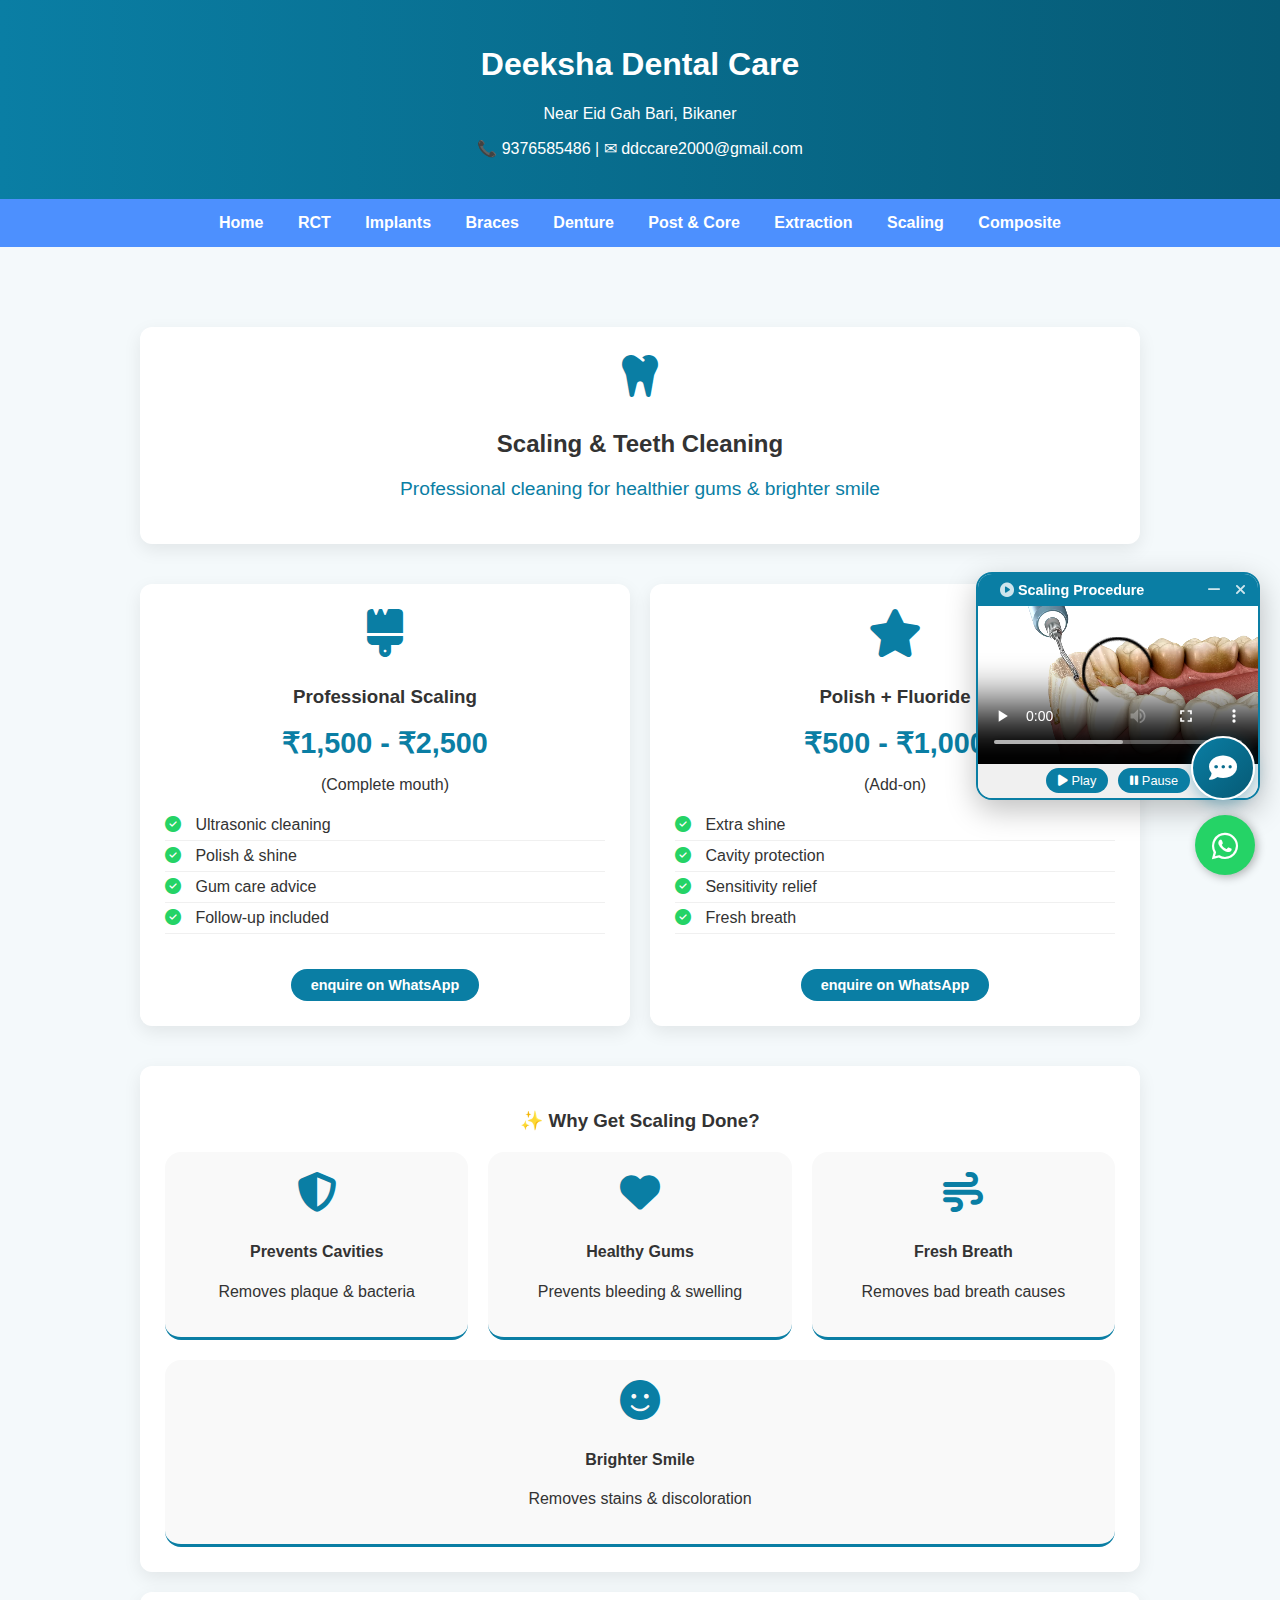
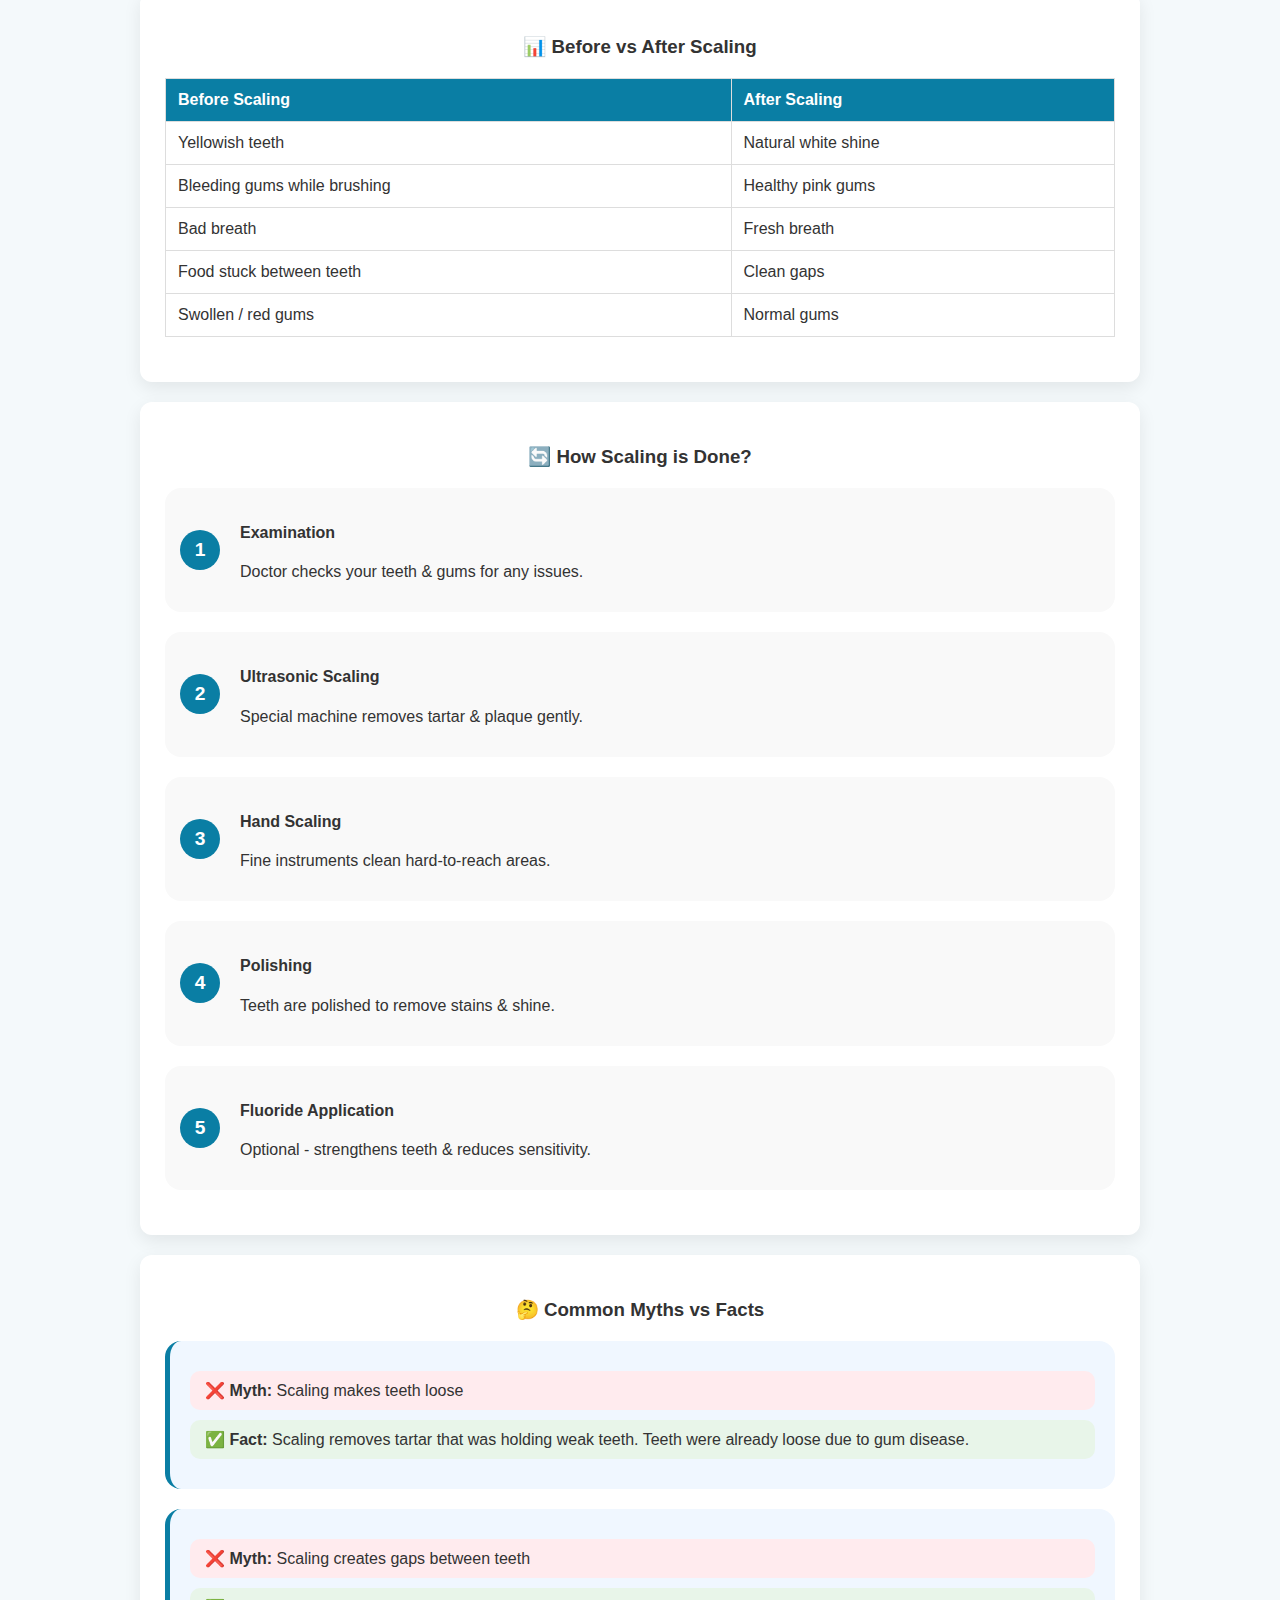
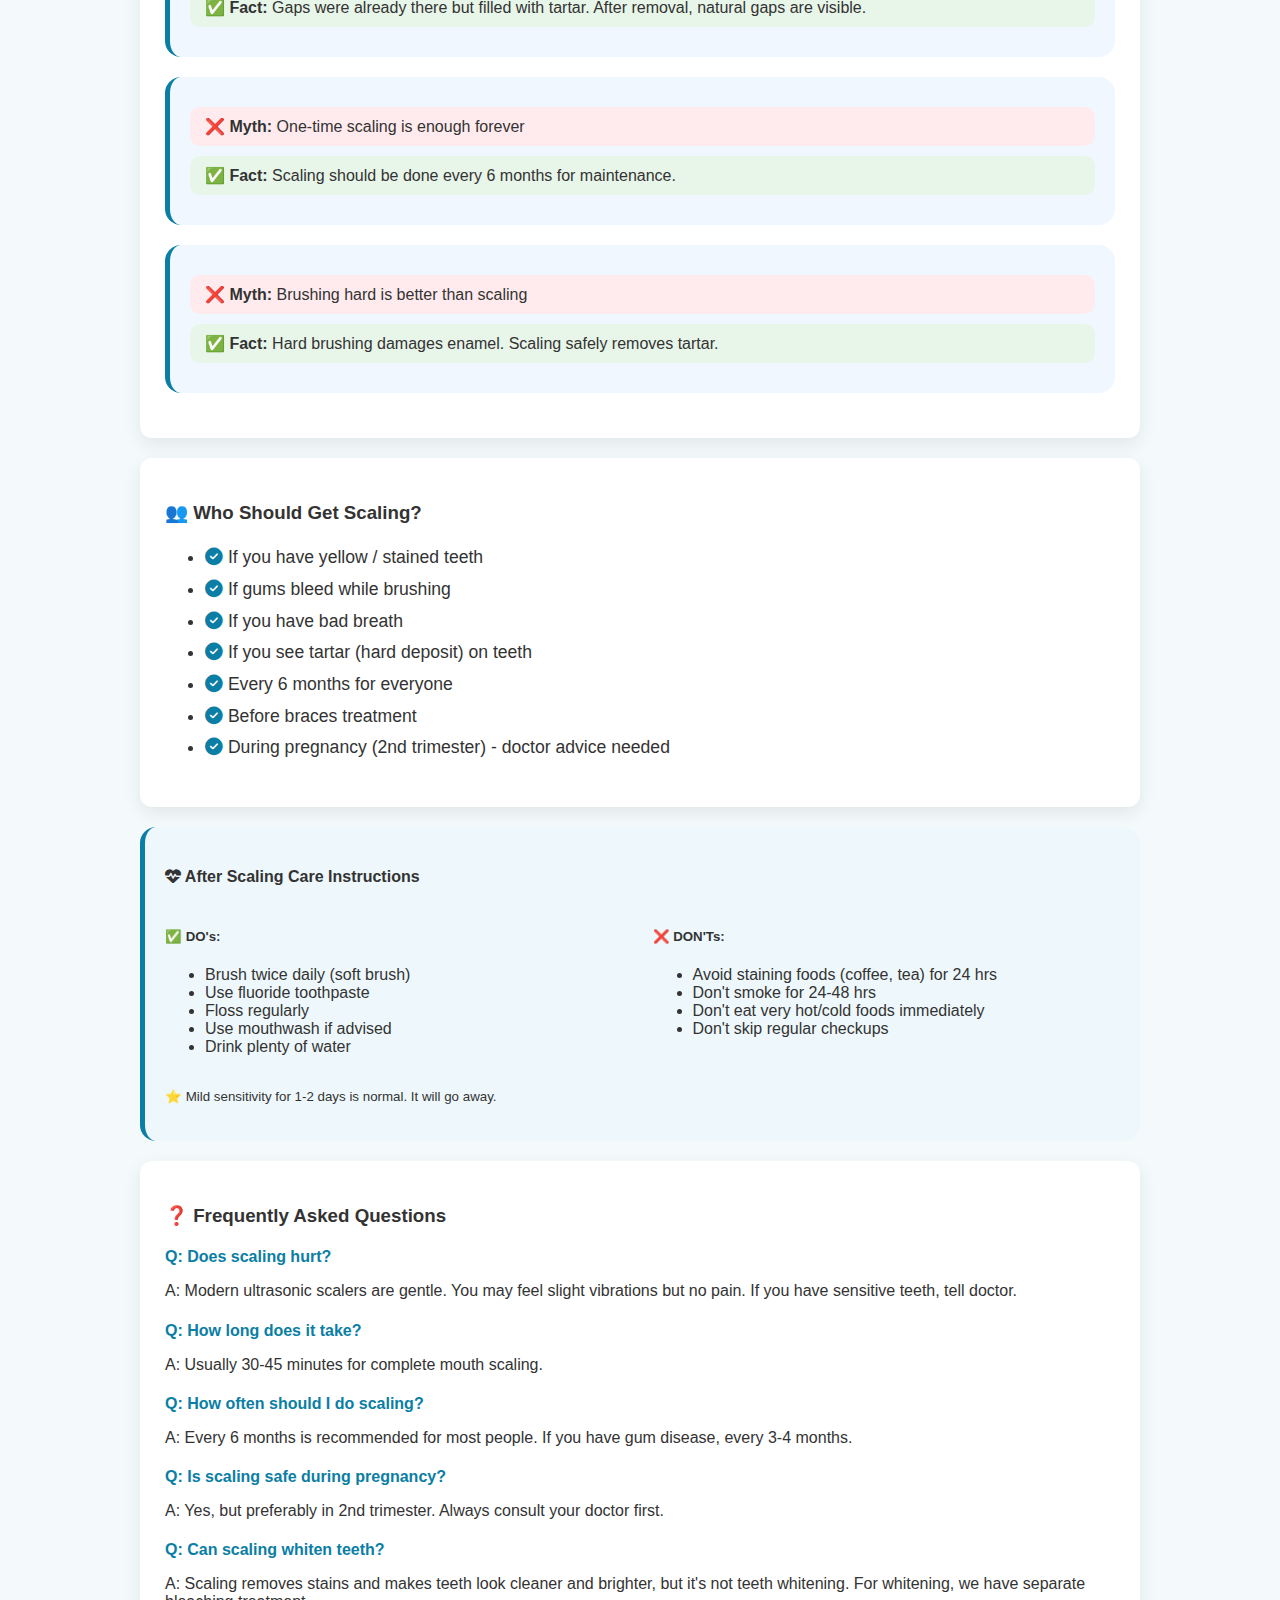
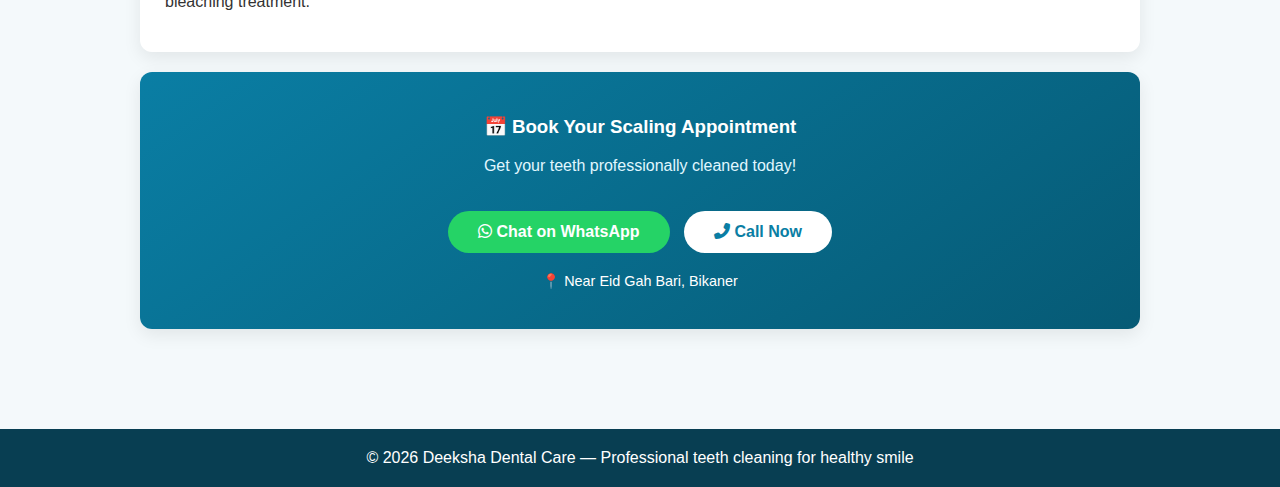
<file: scaling.html>
<!DOCTYPE html>
<html lang="en">
<head>
  <meta charset="UTF-8">
  <meta name="viewport" content="width=device-width, initial-scale=1.0">
  <title>Scaling & Teeth Cleaning | Deeksha Dental Care</title>
  <link rel="stylesheet" href="style.css">
  <link rel="stylesheet" href="https://cdnjs.cloudflare.com/ajax/libs/font-awesome/6.5.0/css/all.min.css">
  <style>
    .price-tag {
      font-size: 1.8rem;
      font-weight: 700;
      color: #0a7ea4;
      margin: 15px 0 5px;
    }
    .scaling-icon {
      font-size: 3rem;
      color: #0a7ea4;
      margin-bottom: 10px;
    }
    .feature-list {
      list-style: none;
      padding: 0;
      margin: 15px 0 0;
    }
    .feature-list li {
      padding: 6px 0;
      border-bottom: 1px solid #f0f0f0;
    }
    .feature-list i {
      color: #25D366;
      margin-right: 10px;
      font-size: 1rem;
    }
    .cta-button {
      display: inline-block;
      background: #0a7ea4;
      color: white;
      padding: 12px 30px;
      border-radius: 40px;
      text-decoration: none;
      font-weight: 600;
      margin-top: 20px;
      transition: background 0.3s;
    }
    .cta-button:hover {
      background: #065a75;
    }
    .flex-row {
      display: flex;
      flex-wrap: wrap;
      gap: 20px;
      justify-content: center;
    }
    .benefit-box {
      background: #f9f9f9;
      padding: 20px;
      border-radius: 16px;
      text-align: center;
      flex: 1 1 200px;
      border-bottom: 3px solid #0a7ea4;
    }
    .benefit-box i {
      font-size: 2.5rem;
      color: #0a7ea4;
      margin-bottom: 10px;
    }
    .myth-fact {
      background: #f0f7ff;
      padding: 20px;
      border-radius: 16px;
      margin: 20px 0;
      border-left: 5px solid #0a7ea4;
    }
    .myth {
      background: #ffebee;
      padding: 10px 15px;
      border-radius: 10px;
      margin: 10px 0;
    }
    .fact {
      background: #e8f5e9;
      padding: 10px 15px;
      border-radius: 10px;
      margin: 10px 0;
    }
    .step-box {
      display: flex;
      align-items: center;
      gap: 20px;
      margin: 20px 0;
      padding: 15px;
      background: #f9f9f9;
      border-radius: 16px;
    }
    .step-number {
      background: #0a7ea4;
      color: white;
      width: 40px;
      height: 40px;
      border-radius: 50%;
      display: flex;
      align-items: center;
      justify-content: center;
      font-weight: bold;
      font-size: 1.2rem;
    }
    .badge {
      background: #0a7ea4;
      color: white;
      padding: 3px 10px;
      border-radius: 20px;
      font-size: 0.8rem;
      margin-left: 10px;
    }
    .comparison-table {
      width: 100%;
      border-collapse: collapse;
      margin: 20px 0;
    }
    .comparison-table td {
      padding: 12px;
      border: 1px solid #ddd;
    }
    .comparison-table tr:first-child {
      background: #0a7ea4;
      color: white;
      font-weight: bold;
    }

    /* ===== FLOATING VIDEO PLAYER STYLES ===== */
    .floating-video-container {
      position: fixed;
      bottom: 100px;
      right: 20px;
      width: 280px;
      background: white;
      border-radius: 16px;
      box-shadow: 0 10px 30px rgba(0,0,0,0.25);
      z-index: 999;
      overflow: hidden;
      border: 2px solid #0a7ea4;
      transition: all 0.3s ease;
    }

    .floating-video-container.minimized {
      width: 180px;
      opacity: 0.9;
    }

    .floating-video-container:hover {
      transform: scale(1.05);
      box-shadow: 0 15px 40px rgba(10,126,164,0.3);
    }

    .floating-video-header {
      background: #0a7ea4;
      color: white;
      padding: 8px 12px;
      font-size: 0.9rem;
      font-weight: 600;
      display: flex;
      justify-content: space-between;
      align-items: center;
      cursor: move;
    }

    .floating-video-header i {
      cursor: pointer;
      margin-left: 10px;
      opacity: 0.8;
      transition: opacity 0.2s;
    }

    .floating-video-header i:hover {
      opacity: 1;
    }

    .floating-video-content video {
      width: 100%;
      height: auto;
      display: block;
    }

    .video-controls {
      display: flex;
      padding: 5px;
      background: #f0f0f0;
      justify-content: center;
      gap: 10px;
    }

    .video-controls button {
      background: #0a7ea4;
      color: white;
      border: none;
      border-radius: 20px;
      padding: 5px 12px;
      font-size: 0.8rem;
      cursor: pointer;
      transition: background 0.2s;
    }

    .video-controls button:hover {
      background: #065a75;
    }

    /* Mobile ke liye adjustment */
    @media (max-width: 768px) {
      .floating-video-container {
        width: 200px;
        bottom: 80px;
        right: 10px;
      }
      
      .floating-video-container.minimized {
        width: 120px;
      }
      
      .floating-video-header {
        font-size: 0.7rem;
        padding: 5px 8px;
      }
    }
  </style>
</head>
<body>

<!-- WhatsApp Float -->
<a href="https://wa.me/919376585486" class="whatsapp-float" target="_blank">
  <i class="fab fa-whatsapp"></i>
</a>

<!-- ===== FLOATING VIDEO PLAYER ===== -->
<div class="floating-video-container" id="floatingVideo">
  <div class="floating-video-header" id="videoHeader">
    <span><i class="fas fa-play-circle"></i> Scaling Procedure</span>
    <span>
      <i class="fas fa-minus" onclick="minimizeVideo()" title="Minimize"></i>
      <i class="fas fa-times" onclick="closeVideo()" title="Close"></i>
    </span>
  </div>
  <div class="floating-video-content" id="videoContent">
    <video id="scalingVideo" controls preload="metadata">
      <source src="scaling.mp4" type="video/mp4">
      Your browser does not support the video tag.
    </video>
    <div class="video-controls">
      <button onclick="document.getElementById('scalingVideo').play()"><i class="fas fa-play"></i> Play</button>
      <button onclick="document.getElementById('scalingVideo').pause()"><i class="fas fa-pause"></i> Pause</button>
    </div>
  </div>
</div>

<header>
  <h1>Deeksha Dental Care</h1>
  <p>Near Eid Gah Bari, Bikaner</p>
  <p>📞 9376585486 | ✉ ddccare2000@gmail.com</p>
</header>

<nav>
  <a href="index.html">Home</a>
  <a href="rct.html">RCT</a>
  <a href="implant.html">Implants</a>
  <a href="braces.html">Braces</a>
  <a href="denture.html">Denture</a>
  <a href="postcore.html">Post & Core</a>
  <a href="extraction.html">Extraction</a>
  <a href="scaling.html">Scaling</a>
  <a href="composite.html">Composite</a>
</nav>

<!-- Google Translate -->
<div style="text-align:right; padding:10px 20px;">
  <div id="google_translate_element"></div>
</div>

<script>
  function googleTranslateElementInit() {
    new google.translate.TranslateElement({
      pageLanguage: 'en',
      includedLanguages: 'en,hi,bn,ta,te,ur,gu,pa'
    }, 'google_translate_element');
  }
</script>
<script src="//translate.google.com/translate_a/element.js?cb=googleTranslateElementInit"></script>

<div class="container">

  <!-- Page Title -->
  <div class="card" style="text-align: center;">
    <i class="fas fa-tooth scaling-icon"></i>
    <h2>Scaling & Teeth Cleaning</h2>
    <p style="font-size: 1.2rem; color: #0a7ea4;">Professional cleaning for healthier gums & brighter smile</p>
  </div>

  <!-- Pricing Card -->
  <div class="flex-row">
    <div class="card" style="flex: 1; text-align: center;">
      <i class="fas fa-brush scaling-icon"></i>
      <h3>Professional Scaling</h3>
      <div class="price-tag">₹1,500 - ₹2,500</div>
      <p>(Complete mouth)</p>
      <ul class="feature-list" style="text-align: left;">
        <li><i class="fas fa-check-circle"></i> Ultrasonic cleaning</li>
        <li><i class="fas fa-check-circle"></i> Polish & shine</li>
        <li><i class="fas fa-check-circle"></i> Gum care advice</li>
        <li><i class="fas fa-check-circle"></i> Follow-up included</li>
      </ul>
      <div style="text-align: center; margin-top: 15px;">
        <a href="https://wa.me/919376585486?text=Hi%2C%20I%20want%20to%20know%20more%20about%20Scaling%20(Teeth%20Cleaning)" class="cta-button" style="padding: 8px 20px; font-size: 0.9rem;"> enquire on WhatsApp</a>
      </div>
    </div>

    <!-- Polish & Fluoride -->
    <div class="card" style="flex: 1; text-align: center;">
      <i class="fas fa-star scaling-icon"></i>
      <h3>Polish + Fluoride</h3>
      <div class="price-tag">₹500 - ₹1,000</div>
      <p>(Add-on)</p>
      <ul class="feature-list" style="text-align: left;">
        <li><i class="fas fa-check-circle"></i> Extra shine</li>
        <li><i class="fas fa-check-circle"></i> Cavity protection</li>
        <li><i class="fas fa-check-circle"></i> Sensitivity relief</li>
        <li><i class="fas fa-check-circle"></i> Fresh breath</li>
      </ul>
      <div style="text-align: center; margin-top: 15px;">
        <a href="https://wa.me/919376585486?text=Hi%2C%20I%20want%20to%20know%20more%20about%20Polish%20and%20Fluoride" class="cta-button" style="padding: 8px 20px; font-size: 0.9rem;"> enquire on WhatsApp</a>
      </div>
    </div>
  </div>

  <!-- Benefits Section -->
  <div class="card">
    <h3 style="text-align: center;">✨ Why Get Scaling Done?</h3>
    <div style="display: flex; flex-wrap: wrap; gap: 20px; margin-top: 20px;">
      <div class="benefit-box">
        <i class="fas fa-shield-alt"></i>
        <h4>Prevents Cavities</h4>
        <p>Removes plaque & bacteria</p>
      </div>
      <div class="benefit-box">
        <i class="fas fa-heart"></i>
        <h4>Healthy Gums</h4>
        <p>Prevents bleeding & swelling</p>
      </div>
      <div class="benefit-box">
        <i class="fas fa-wind"></i>
        <h4>Fresh Breath</h4>
        <p>Removes bad breath causes</p>
      </div>
      <div class="benefit-box">
        <i class="fas fa-smile"></i>
        <h4>Brighter Smile</h4>
        <p>Removes stains & discoloration</p>
      </div>
    </div>
  </div>

  <!-- Before vs After Comparison -->
  <div class="card">
    <h3 style="text-align: center;">📊 Before vs After Scaling</h3>
    <table class="comparison-table">
      <tr>
        <td><strong>Before Scaling</strong></td>
        <td><strong>After Scaling</strong></td>
      </tr>
      <tr>
        <td>Yellowish teeth</td>
        <td>Natural white shine</td>
      </tr>
      <tr>
        <td>Bleeding gums while brushing</td>
        <td>Healthy pink gums</td>
      </tr>
      <tr>
        <td>Bad breath</td>
        <td>Fresh breath</td>
      </tr>
      <tr>
        <td>Food stuck between teeth</td>
        <td>Clean gaps</td>
      </tr>
      <tr>
        <td>Swollen / red gums</td>
        <td>Normal gums</td>
      </tr>
    </table>
  </div>

  <!-- Step by Step Procedure -->
  <div class="card">
    <h3 style="text-align: center;">🔄 How Scaling is Done?</h3>
    
    <div class="step-box">
      <div class="step-number">1</div>
      <div>
        <h4>Examination</h4>
        <p>Doctor checks your teeth & gums for any issues.</p>
      </div>
    </div>

    <div class="step-box">
      <div class="step-number">2</div>
      <div>
        <h4>Ultrasonic Scaling</h4>
        <p>Special machine removes tartar & plaque gently.</p>
      </div>
    </div>

    <div class="step-box">
      <div class="step-number">3</div>
      <div>
        <h4>Hand Scaling</h4>
        <p>Fine instruments clean hard-to-reach areas.</p>
      </div>
    </div>

    <div class="step-box">
      <div class="step-number">4</div>
      <div>
        <h4>Polishing</h4>
        <p>Teeth are polished to remove stains & shine.</p>
      </div>
    </div>

    <div class="step-box">
      <div class="step-number">5</div>
      <div>
        <h4>Fluoride Application</h4>
        <p>Optional - strengthens teeth & reduces sensitivity.</p>
      </div>
    </div>
  </div>

  <!-- Myths vs Facts -->
  <div class="card">
    <h3 style="text-align: center;">🤔 Common Myths vs Facts</h3>
    
    <div class="myth-fact">
      <div class="myth">
        <strong>❌ Myth:</strong> Scaling makes teeth loose
      </div>
      <div class="fact">
        <strong>✅ Fact:</strong> Scaling removes tartar that was holding weak teeth. Teeth were already loose due to gum disease.
      </div>
    </div>

    <div class="myth-fact">
      <div class="myth">
        <strong>❌ Myth:</strong> Scaling creates gaps between teeth
      </div>
      <div class="fact">
        <strong>✅ Fact:</strong> Gaps were already there but filled with tartar. After removal, natural gaps are visible.
      </div>
    </div>

    <div class="myth-fact">
      <div class="myth">
        <strong>❌ Myth:</strong> One-time scaling is enough forever
      </div>
      <div class="fact">
        <strong>✅ Fact:</strong> Scaling should be done every 6 months for maintenance.
      </div>
    </div>

    <div class="myth-fact">
      <div class="myth">
        <strong>❌ Myth:</strong> Brushing hard is better than scaling
      </div>
      <div class="fact">
        <strong>✅ Fact:</strong> Hard brushing damages enamel. Scaling safely removes tartar.
      </div>
    </div>
  </div>

  <!-- Who Needs Scaling -->
  <div class="card">
    <h3>👥 Who Should Get Scaling?</h3>
    <ul style="font-size: 1.1rem; line-height: 1.8;">
      <li><i class="fas fa-check-circle" style="color:#0a7ea4;"></i> If you have yellow / stained teeth</li>
      <li><i class="fas fa-check-circle" style="color:#0a7ea4;"></i> If gums bleed while brushing</li>
      <li><i class="fas fa-check-circle" style="color:#0a7ea4;"></i> If you have bad breath</li>
      <li><i class="fas fa-check-circle" style="color:#0a7ea4;"></i> If you see tartar (hard deposit) on teeth</li>
      <li><i class="fas fa-check-circle" style="color:#0a7ea4;"></i> Every 6 months for everyone</li>
      <li><i class="fas fa-check-circle" style="color:#0a7ea4;"></i> Before braces treatment</li>
      <li><i class="fas fa-check-circle" style="color:#0a7ea4;"></i> During pregnancy (2nd trimester) - doctor advice needed</li>
    </ul>
  </div>

  <!-- After Scaling Care -->
  <div class="care-box" style="background: #eef8fc; padding: 20px; border-radius: 16px; border-left: 5px solid #0a7ea4;">
    <h4><i class="fas fa-heartbeat"></i> After Scaling Care Instructions</h4>
    <div style="display: flex; flex-wrap: wrap; gap: 20px;">
      <div style="flex:1; min-width:200px;">
        <h5>✅ DO's:</h5>
        <ul>
          <li>Brush twice daily (soft brush)</li>
          <li>Use fluoride toothpaste</li>
          <li>Floss regularly</li>
          <li>Use mouthwash if advised</li>
          <li>Drink plenty of water</li>
        </ul>
      </div>
      <div style="flex:1; min-width:200px;">
        <h5>❌ DON'Ts:</h5>
        <ul>
          <li>Avoid staining foods (coffee, tea) for 24 hrs</li>
          <li>Don't smoke for 24-48 hrs</li>
          <li>Don't eat very hot/cold foods immediately</li>
          <li>Don't skip regular checkups</li>
        </ul>
      </div>
    </div>
    <p style="margin-top: 15px;"><small>⭐ Mild sensitivity for 1-2 days is normal. It will go away.</small></p>
  </div>

  <!-- FAQ Section -->
  <div class="card">
    <h3>❓ Frequently Asked Questions</h3>
    
    <div class="faq-item" style="margin: 15px 0;">
      <h4 style="color:#0a7ea4; margin-bottom: 5px;">Q: Does scaling hurt?</h4>
      <p>A: Modern ultrasonic scalers are gentle. You may feel slight vibrations but no pain. If you have sensitive teeth, tell doctor.</p>
    </div>

    <div class="faq-item" style="margin: 15px 0;">
      <h4 style="color:#0a7ea4; margin-bottom: 5px;">Q: How long does it take?</h4>
      <p>A: Usually 30-45 minutes for complete mouth scaling.</p>
    </div>

    <div class="faq-item" style="margin: 15px 0;">
      <h4 style="color:#0a7ea4; margin-bottom: 5px;">Q: How often should I do scaling?</h4>
      <p>A: Every 6 months is recommended for most people. If you have gum disease, every 3-4 months.</p>
    </div>

    <div class="faq-item" style="margin: 15px 0;">
      <h4 style="color:#0a7ea4; margin-bottom: 5px;">Q: Is scaling safe during pregnancy?</h4>
      <p>A: Yes, but preferably in 2nd trimester. Always consult your doctor first.</p>
    </div>

    <div class="faq-item" style="margin: 15px 0;">
      <h4 style="color:#0a7ea4; margin-bottom: 5px;">Q: Can scaling whiten teeth?</h4>
      <p>A: Scaling removes stains and makes teeth look cleaner and brighter, but it's not teeth whitening. For whitening, we have separate bleaching treatment.</p>
    </div>
  </div>

  <!-- Call to action -->
  <div class="card" style="text-align: center; background: linear-gradient(145deg, #0a7ea4, #065a75); color: white;">
    <h3 style="color:white;">📅 Book Your Scaling Appointment</h3>
    <p style="color: #e0f7ff;">Get your teeth professionally cleaned today!</p>
    <a href="https://wa.me/919376585486" class="cta-button" style="background: #25D366; color: white;" target="_blank">
      <i class="fab fa-whatsapp"></i> Chat on WhatsApp
    </a>
    <a href="tel:+919376585486" class="cta-button" style="background: white; color: #0a7ea4; margin-left: 10px;">
      <i class="fas fa-phone-alt"></i> Call Now
    </a>
    <p style="margin-top: 20px; font-size: 0.9rem;">📍 Near Eid Gah Bari, Bikaner</p>
  </div>

</div>

<footer>
  © 2026 Deeksha Dental Care — Professional teeth cleaning for healthy smile
</footer>

<script>
// ===== FLOATING VIDEO FUNCTIONS =====
function minimizeVideo() {
  const container = document.getElementById('floatingVideo');
  const content = document.getElementById('videoContent');
  
  if (container.classList.contains('minimized')) {
    container.classList.remove('minimized');
    content.style.display = 'block';
  } else {
    container.classList.add('minimized');
    content.style.display = 'none';
  }
}

function closeVideo() {
  const container = document.getElementById('floatingVideo');
  container.style.display = 'none';
}

// Simple drag functionality
let isDragging = false;
let offsetX, offsetY;

const header = document.getElementById('videoHeader');
const container = document.getElementById('floatingVideo');

if (header && container) {
  header.addEventListener('mousedown', (e) => {
    isDragging = true;
    offsetX = e.clientX - container.offsetLeft;
    offsetY = e.clientY - container.offsetTop;
    container.style.cursor = 'grabbing';
  });

  document.addEventListener('mousemove', (e) => {
    if (isDragging) {
      container.style.left = (e.clientX - offsetX) + 'px';
      container.style.top = (e.clientY - offsetY) + 'px';
      container.style.right = 'auto';
      container.style.bottom = 'auto';
    }
  });

  document.addEventListener('mouseup', () => {
    isDragging = false;
    container.style.cursor = 'default';
  });
}

// Ensure video stays on top
window.addEventListener('scroll', () => {
  const container = document.getElementById('floatingVideo');
  if (container) container.style.zIndex = 999;
});
</script>
<!-- Chatbot HTML -->
<div class="chatbot-button" onclick="toggleChatbot()">
    <i class="fas fa-comment-dots"></i>
</div>

<div class="chatbot-container" id="chatbotContainer">
    <div class="chatbot-header">
        <span><i class="fas fa-tooth"></i> Dental Assistant</span>
        <i class="fas fa-times" onclick="closeChatbot()"></i>
    </div>
    <div class="chatbot-messages" id="chatbotMessages">
        <div class="chat-message bot-message">
            <i class="fas fa-tooth" style="margin-right: 8px; color: #0a7ea4;"></i>
            👋 Welcome to Deeksha Dental Care! How can I help you today?
        </div>
    </div>
    <div class="chatbot-input-area">
        <input type="text" id="chatbotInput" placeholder="Type your question..." onkeypress="handleKeyPress(event)">
        <button onclick="sendMessage()"><i class="fas fa-paper-plane"></i></button>
    </div>
</div>

<!-- Link chatbot JavaScript -->
<script src="chatbot.js"></script>
</body>
</html>
</file>
<file: style.css>
body {
    font-family: 'Segoe UI', sans-serif;
    margin: 0;
    background-color: #f4f9fb;
    color: #333;
}

header {
    background: linear-gradient(90deg, #0a7ea4, #065a75);
    color: white;
    padding: 25px;
    text-align: center;
}

nav {
    background: #4d90fe;
    padding: 15px;
    text-align: center;
}

nav a {
    margin: 0 15px;
    text-decoration: none;
    color: white;
    font-weight: bold;
}

nav a:hover {
    color: #00d4ff;
}

.container {
    max-width: 1000px;
    margin: auto;
    padding: 40px 20px;
}

.card {
    background: white;
    padding: 25px;
    margin: 20px 0;
    border-radius: 12px;
    box-shadow: 0 6px 18px rgba(0,0,0,0.08);
}

footer {
    background: #083e52;
    color: white;
    text-align: center;
    padding: 20px;
    margin-top: 40px;
}

/* WhatsApp Button */
.whatsapp-float {
  position: fixed;
  width: 60px;
  height: 60px;
  bottom: 25px;
  right: 25px;
  background-color: #25D366;
  color: #FFF;
  border-radius: 50%;
  text-align: center;
  font-size: 30px;
  box-shadow: 2px 2px 10px rgba(0,0,0,0.3);
  z-index: 1000;
}

.whatsapp-float i {
  margin-top: 16px;
}

/* Appointment Form */
.appointment-form input,
.appointment-form textarea {
  width: 100%;
  padding: 10px;
  margin: 10px 0;
  border-radius: 6px;
  border: 1px solid #ccc;
}

.appointment-form button {
  background: #0a7ea4;
  color: white;
  padding: 12px;
  border: none;
  border-radius: 25px;
  cursor: pointer;
}

/* ===== RCT ANIMATION STYLES ===== */
.rct-steps-container {
    display: flex;
    flex-direction: column;
    gap: 15px;
    margin: 30px 0;
}

.rct-step-item {
    display: flex;
    align-items: center;
    background: #f8fcff;
    border-radius: 60px;
    padding: 8px 15px 8px 8px;
    box-shadow: 0 4px 12px rgba(0, 126, 164, 0.12);
    border: 1px solid #d4eaf3;
    transition: transform 0.3s ease, box-shadow 0.3s ease;
    cursor: pointer;
    overflow: hidden;
    position: relative;
}

.rct-step-item:hover {
    transform: scale(1.02) translateX(8px);
    box-shadow: 0 8px 20px rgba(10, 126, 164, 0.25);
    border-color: #0a7ea4;
}

.step-icon {
    width: 60px;
    height: 60px;
    background: linear-gradient(135deg, #0a7ea4, #065a75);
    color: white;
    font-size: 26px;
    display: flex;
    align-items: center;
    justify-content: center;
    border-radius: 50%;
    margin-right: 20px;
    flex-shrink: 0;
    box-shadow: 0 4px 8px rgba(0,0,0,0.15);
    transition: transform 0.4s ease;
}

.rct-step-item:hover .step-icon {
    transform: rotate(360deg);
}

.step-content {
    flex-grow: 1;
}

.step-title {
    font-weight: 700;
    font-size: 1.2rem;
    color: #083e52;
    margin-bottom: 4px;
}

.step-desc {
    color: #4a5568;
    font-size: 0.95rem;
    margin: 0;
    line-height: 1.4;
    padding-right: 15px;
}

.step-arrow {
    color: #0a7ea4;
    font-size: 1.5rem;
    font-weight: 300;
    opacity: 0.6;
    margin-left: 10px;
    transition: transform 0.3s ease;
}

.rct-step-item:hover .step-arrow {
    transform: translateX(8px);
    opacity: 1;
}

@keyframes gentlePulse {
    0% { box-shadow: 0 0 0 0 rgba(10, 126, 164, 0.5); }
    70% { box-shadow: 0 0 0 10px rgba(10, 126, 164, 0); }
    100% { box-shadow: 0 0 0 0 rgba(10, 126, 164, 0); }
}

.rct-step-item:focus {
    animation: gentlePulse 1.5s infinite;
    outline: none;
}
/* ===== CHATBOT STYLES ===== */
.chatbot-button {
    position: fixed;
    bottom: 100px;
    right: 25px;
    width: 60px;
    height: 60px;
    background: linear-gradient(135deg, #0a7ea4, #065a75);
    color: white;
    border-radius: 50%;
    display: flex;
    align-items: center;
    justify-content: center;
    font-size: 28px;
    cursor: pointer;
    box-shadow: 0 4px 15px rgba(10,126,164,0.4);
    z-index: 1000;
    transition: transform 0.3s, box-shadow 0.3s;
    border: 2px solid white;
}

.chatbot-button:hover {
    transform: scale(1.1);
    box-shadow: 0 6px 20px rgba(10,126,164,0.6);
}

.chatbot-container {
    position: fixed;
    bottom: 100px;
    right: 25px;
    width: 350px;
    height: 500px;
    background: white;
    border-radius: 20px;
    box-shadow: 0 10px 40px rgba(0,0,0,0.2);
    z-index: 1001;
    display: none;
    flex-direction: column;
    overflow: hidden;
    border: 1px solid #d4eaf3;
}

.chatbot-header {
    background: linear-gradient(135deg, #0a7ea4, #065a75);
    color: white;
    padding: 15px 20px;
    display: flex;
    justify-content: space-between;
    align-items: center;
    font-weight: 600;
}

.chatbot-header i {
    cursor: pointer;
    opacity: 0.8;
    transition: opacity 0.2s;
}

.chatbot-header i:hover {
    opacity: 1;
}

.chatbot-messages {
    flex: 1;
    padding: 20px;
    overflow-y: auto;
    background: #f8fcff;
}

.chat-message {
    margin-bottom: 15px;
    padding: 10px 15px;
    border-radius: 18px;
    max-width: 80%;
    word-wrap: break-word;
    animation: fadeIn 0.3s ease;
}

@keyframes fadeIn {
    from { opacity: 0; transform: translateY(10px); }
    to { opacity: 1; transform: translateY(0); }
}

.user-message {
    background: #0a7ea4;
    color: white;
    margin-left: auto;
    border-bottom-right-radius: 4px;
}

.bot-message {
    background: white;
    color: #333;
    margin-right: auto;
    border-bottom-left-radius: 4px;
    box-shadow: 0 2px 5px rgba(0,0,0,0.05);
    border: 1px solid #e0f0f8;
}

.typing-indicator {
    background: white;
    padding: 15px;
    width: 60px;
    display: flex;
    gap: 5px;
}

.typing-indicator span {
    width: 8px;
    height: 8px;
    background: #0a7ea4;
    border-radius: 50%;
    display: inline-block;
    animation: typing 1.4s infinite;
}

.typing-indicator span:nth-child(2) { animation-delay: 0.2s; }
.typing-indicator span:nth-child(3) { animation-delay: 0.4s; }

@keyframes typing {
    0%, 60%, 100% { transform: translateY(0); opacity: 0.6; }
    30% { transform: translateY(-10px); opacity: 1; }
}

.chatbot-input-area {
    padding: 15px;
    background: white;
    border-top: 1px solid #e0f0f8;
    display: flex;
    gap: 10px;
}

.chatbot-input-area input {
    flex: 1;
    padding: 12px;
    border: 1px solid #d4eaf3;
    border-radius: 25px;
    outline: none;
    font-family: 'Poppins', sans-serif;
    font-size: 0.9rem;
}

.chatbot-input-area input:focus {
    border-color: #0a7ea4;
    box-shadow: 0 0 0 2px rgba(10,126,164,0.2);
}

.chatbot-input-area button {
    background: #0a7ea4;
    color: white;
    border: none;
    width: 45px;
    height: 45px;
    border-radius: 50%;
    cursor: pointer;
    transition: background 0.2s;
    display: flex;
    align-items: center;
    justify-content: center;
    font-size: 1.2rem;
}

.chatbot-input-area button:hover {
    background: #065a75;
}

/* Mobile responsive */
@media (max-width: 768px) {
    .chatbot-container {
        width: 300px;
        height: 450px;
        right: 10px;
        bottom: 80px;
    }
    
    .chatbot-button {
        right: 10px;
        bottom: 80px;
    }
}
</file>
